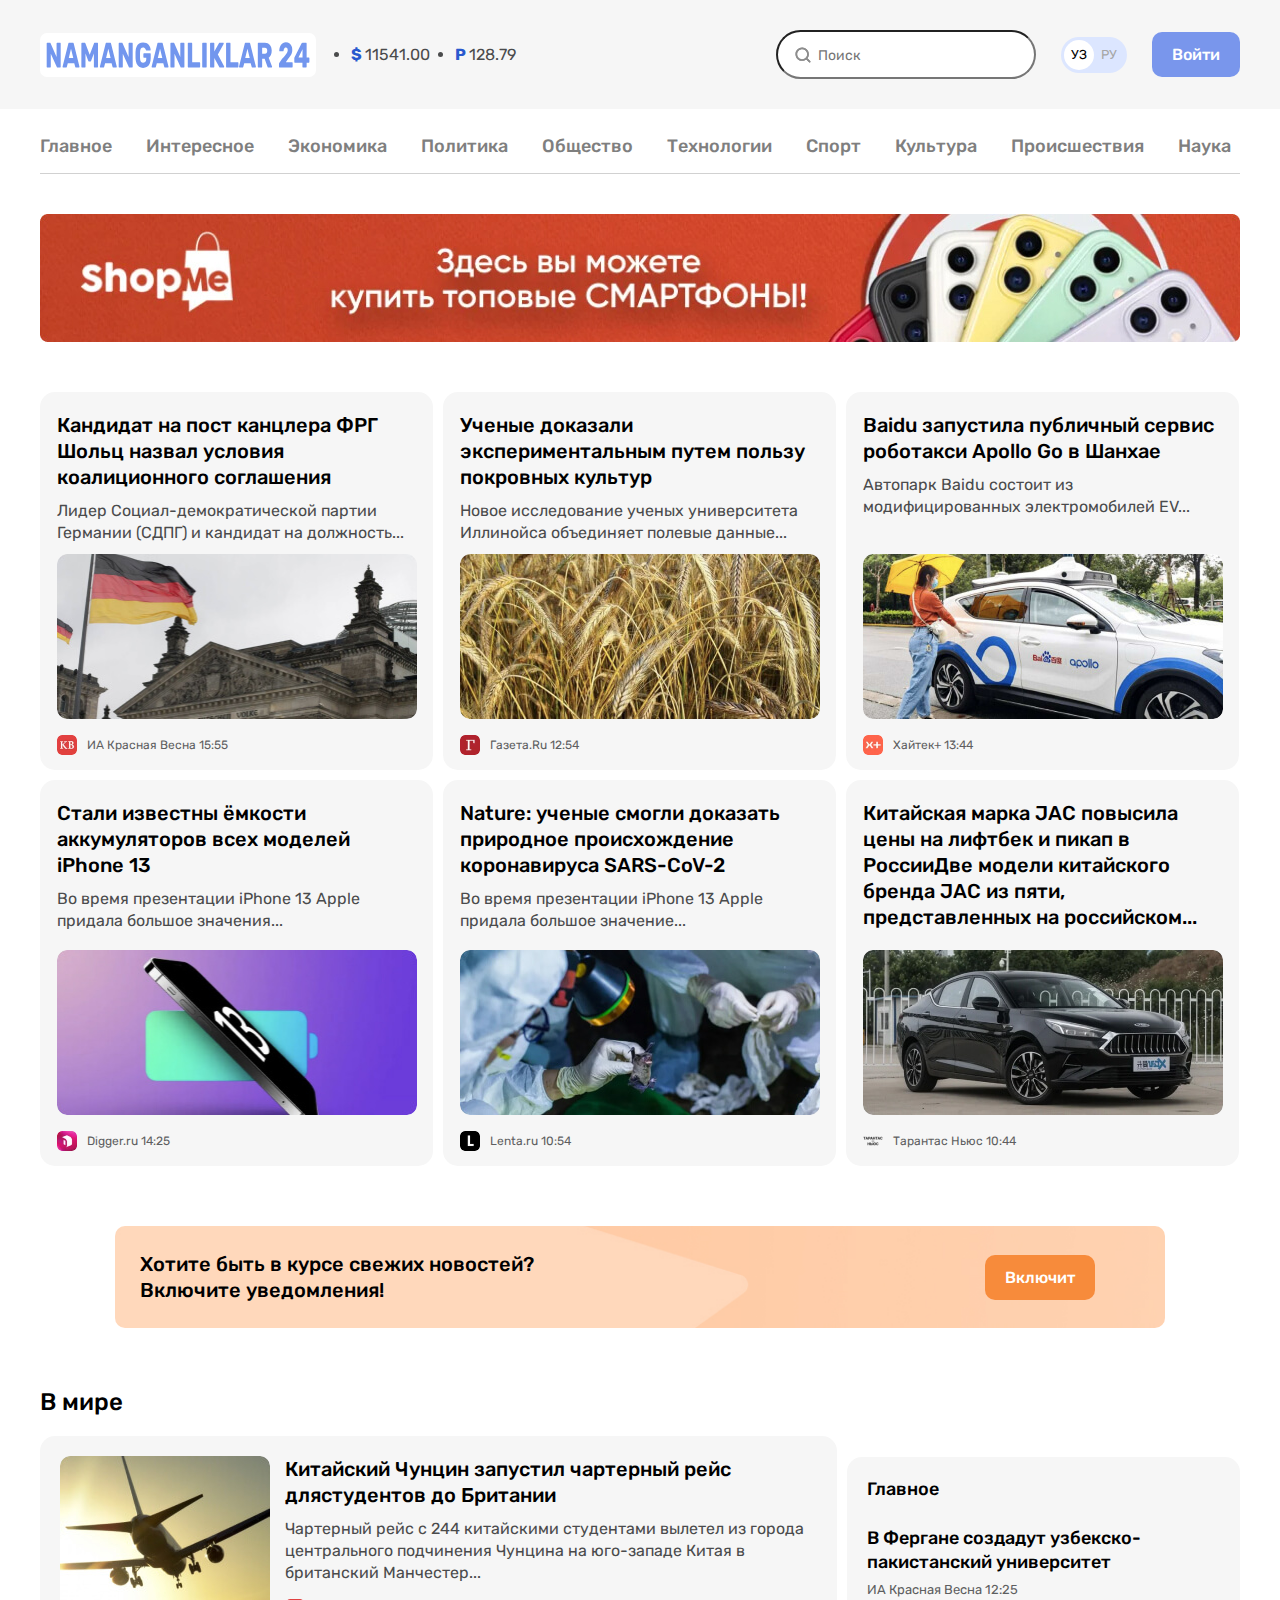
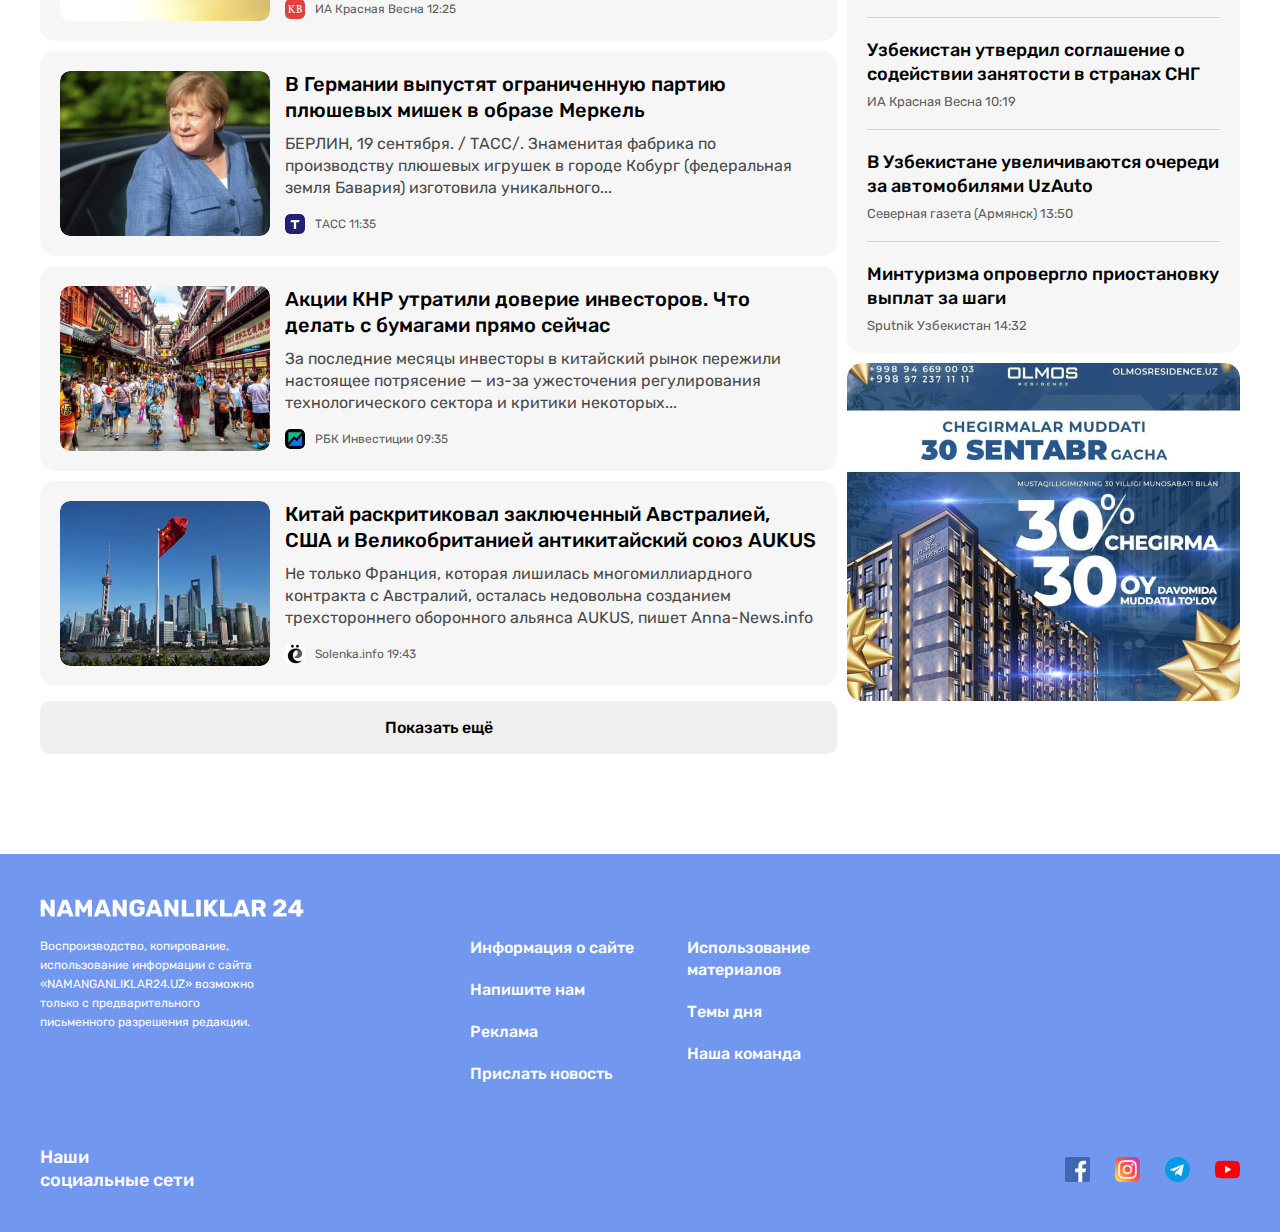
<file: index.html>
<!DOCTYPE html>
<html lang="en">
<head>
    <meta charset="UTF-8">
    <meta name="viewport" content="width=device-width, initial-scale=1.0">
          <!-- google fonts -->
          <link rel="preconnect" href="https://fonts.googleapis.com">
          <link rel="preconnect" href="https://fonts.gstatic.com" crossorigin>
          <link href="https://fonts.googleapis.com/css2?family=Rubik:wght@400;500;700&display=swap" rel="stylesheet">
          <!-- google fonts -->
    <!-- css links -->
          <link rel="stylesheet" href="css/normalize.css">
         <link rel="stylesheet" href="css/stylesh.css"> 
         <!-- <link rel="stylesheet" href="css/stytlesh-min.css"> -->
     <!-- \\links -->
    <title>Namanganliklar-24</title>
</head>
<body>
       <!-- site header  -->
       <header class="site-header">
        <!-- site header top -->
        <div class="site-header-top">
            <div class="site-header-top-container container">
                <!-- N24 LOGO -->
                <a href="index.html" class="site-header-logo">
                    <img class="site-header-img" src="img/logo.svg" alt="logo-img" width="264" height="28">
                </a>
                <!-- currency-rates -->
                <ul class="currency-rates">
                    <li class="currency-rates-item">
                        <b class="currency-rates-type">
                            $
                        </b>
                        <span class="currency-rates-value">
                            11541.00
                        </span>
                    </li>
                    <li class="currency-rates-item">
                        <b class="currency-rates-type">
                           P
                        </b>
                        <span class="currency-rates-value">
                            128.79
                        </span>
                    </li>
                </ul>
                <!--GLOBAL SEARCH FORM -->
                  <form class="global-search-form" action="https://echo.htlmacademic.ru" method="get">
                     <input class="global-search-form-input" aria-label="Поиск" type="search" name="seach" id="seach" placeholder="Поиск" required>
                  </form>

                <!-- LANG-TOGGLE -->
                <div class="lang-toggle">
                    <a href="index.html" class="lang-toggle-link lang-toggle-link-active ">УЗ</a>
                    <a href="index.html.ru" class="lang-toggle-link">РУ</a>
                </div>
                <!-- SITE-HEADER AUTH -->
                <a href="#" class="button button-primary">Войти</a>
            </div>
        </div>

               <div class="container">
                     <!-- SITENAV -->
                     <nav class="sitenav">
                        <ul class="sitenav-list">
                            <li class="sitenav-item"><a href="index.html" class="sitenav-link"> Главное</a></li>
                            <li class="sitenav-item"><a href="news-list.html" class="sitenav-link">Интересное</a></li>
                            <li class="sitenav-item"><a href="news-list.html" class="sitenav-link"> Экономика</a></li>
                            <li class="sitenav-item"><a href="news-list.html" class="sitenav-link">Политика</a></li>
                            <li class="sitenav-item"><a href="news-list.html" class="sitenav-link">Общество</a></li>
                            <li class="sitenav-item"><a href="news-list.html" class="sitenav-link">Технологии</a></li>
                            <li class="sitenav-item"><a href="news-list.html" class="sitenav-link">Спорт</a></li>
                            <li class="sitenav-item"><a href="news-list.html" class="sitenav-link">Культура</a></li>
                            <li class="sitenav-item"><a href="news-list.html" class="sitenav-link">Происшествия</a></li>
                            <li class="sitenav-item"><a href="news-list.html" class="sitenav-link">Наука</a></li>
                        </ul>
                     </nav>

                     <!-- site heade banner -->
                     <aside class="site-header-banner">
                        <a href="https://olcha.uz" class="site-header-banner-link" target="_blank">
                            <img class="site-header-banner-img" src="img/shop-banner.jpg" alt="shop me banner" width="1200" height="128" srcset="img/shop-banner.jpg 1x,img/shop-banner@2x.jpg 2x">
                        </a>
                     </aside>


               </div>
       </header>

       <!-- main content section -->
       <main class="main-content">
           <div class="container">
             <!-- namanganliklar n24 -->

            <!-- top news -->
            <section class="top-news">
                <!-- <h2>top yangiliklar</h2> -->
                <div class="news-grid">
                    <!-- NEWS GRID ITEM -->
                    <article class="news-grid-item article-card">
                        <h3 class="article-crad-title">
                            <a href="#" class="article-crad-link">Кандидат на пост канцлера ФРГ Шольц назвал условия коалиционного соглашения</a>
                        </h3>
                        <p class="article-crad-text">
                            Лидер Социал-демократической партии Германии (СДПГ) и кандидат на должность...
                        </p>
                        <img src="img/news_1sec_image_1.jpg" alt="image" class="article-crad-img" width="360" height="165" srcset="img/news_1sec_image_1.jpg 1x,img/news_1sec_image_1@2x.jpg 2x">
                        <footer class="article-crad-footer">
                            <img class="article-crad-source-icon" src="img/image 4-1.jpg" alt="image" width="20" height="20" >
                            <div class="article-crad-source-time">
                                <span class="article-crad-source">
                                    ИА Красная Весна 
                                </span>
                                <time datetime="22023-07-07">15:55</time>
                            </div>
                        </footer>
                    </article>

                    <!-- NEWS GRID ITEM -->
                    <article class="news-grid-item article-card">
                        <h3 class="article-crad-title">
                            <a href="#" class="article-crad-link">Ученые доказали экспериментальным путем пользу покровных культур</a>
                        </h3>
                        <p class="article-crad-text">
                            Новое исследование ученых университета Иллинойса объединяет полевые данные... 
                        </p>
                        <img src="img/news_1sec_image_2.jpg" alt="rasm" class="article-crad-img" width="360" height="165" srcset="img/news_1sec_image_2.jpg 1x,img/news_1sec_image_2@2x.jpg 2x">
                        <footer class="article-crad-footer">
                            <img class="article-crad-source-icon" src="img/image 5-2.jpg" alt="rasm" width="20" height="20" >
                            <div class="article-crad-source-time">
                                <span class="article-crad-source">
                                    Газета.Ru 
                                </span>
                                <time datetime="22023-07-07">12:54</time>
                            </div>
                        </footer>
                    </article>
                    
                    <!-- NEWS GRID ITEM -->
                    <article class="news-grid-item article-card">
                        <h3 class="article-crad-title">
                            <a href="#" class="article-crad-link">Baidu запустила публичный сервис роботакси Apollo Go в Шанхае</a>
                        </h3>
                        <p class="article-crad-text">
                            Автопарк Baidu состоит из модифицированных электромобилей EV... 
                        </p>
                        <img src="img/news_1sec_image_3.jpg" alt="rasm" class="article-crad-img" width="360" height="165" srcset="img/news_1sec_image_3.jpg 1x,img/news_1sec_image_3@2x.jpg 2x">
                        <footer class="article-crad-footer">
                            <img class="article-crad-source-icon" src="img/image 5.jpg" alt="rasm" width="20" height="20" >
                            <div class="article-crad-source-time">
                                <span class="article-crad-source">
                                    Хайтек+ 
                                </span>
                                <time datetime="22023-07-07">13:44</time>
                            </div>
                        </footer>
                    </article>

                    <!-- NEWS GRID ITEM -->
                    <article class="news-grid-item article-card">
                        <h3 class="article-crad-title">
                            <a href="#" class="article-crad-link">Стали известны ёмкости аккумуляторов всех моделей iPhone 13</a>
                        </h3>
                        <p class="article-crad-text">
                            Во время презентации iPhone 13 Apple придала большое значения... 
                        </p>
                        <img src="img/news_1sec_image_4.jpg" alt="rasm" class="article-crad-img" width="360" height="165" srcset="img/news_1sec_image_4.jpg 1x,img/news_1sec_image_4@2x.jpg 2x">
                        <footer class="article-crad-footer">
                            <img class="article-crad-source-icon" src="img/image 4.jpg" alt="rasm" width="20" height="20" >
                            <div class="article-crad-source-time">
                                <span class="article-crad-source">
                                    Digger.ru  
                                </span>
                                <time datetime="22023-07-07">14:25</time>
                            </div>
                        </footer>
                    </article>
                         <!-- NEWS GRID ITEM -->
                    <article class="news-grid-item article-card">
                        <h3 class="article-crad-title">
                            <a href="#" class="article-crad-link">Nature: ученые смогли доказать природное происхождение коронавируса SARS-CoV-2</a>
                        </h3>
                        <p class="article-crad-text">
                            Во время презентации iPhone 13 Apple придала большое значение...
                        </p>
                        <img src="img/news_1sec_image_5.jpg" alt="rasm" class="article-crad-img" width="360" height="165" srcset="img/news_1sec_image_5.jpg 1x,img/news_1sec_image_5@2x.jpg 2x">
                        <footer class="article-crad-footer">
                            <img class="article-crad-source-icon" src="img/image 5-1.jpg" alt="rasm" width="20" height="20" >
                            <div class="article-crad-source-time">
                                <span class="article-crad-source">
                                    Lenta.ru
                                </span>
                                <time datetime="22023-07-07"> 10:54 </time>
                            </div>
                        </footer>
                    </article>

                    <!-- NEWS GRID ITEM -->
                    <article class="news-grid-item article-card">
                        <h3 class="article-crad-title">
                            <a href="#" class="article-crad-link">Китайская марка JAC повысила цены на лифтбек и пикап в РоссииДве 
                                модели китайского бренда JAC из пяти, представленных на российском...</a>
                        </h3>
                        <p class="article-crad-text">
                           
                        </p>
                        <img src="img/news_1sec_image_6.jpg" alt="rasm" class="article-crad-img" width="360" height="165" srcset="img/news_1sec_image_6.jpg 1x,img/news_1sec_image_6@2x.jpg 2x">
                        <footer class="article-crad-footer">
                            <img class="article-crad-source-icon" src="img/image 5.png" alt="rasm" width="20" height="20" >
                            <div class="article-crad-source-time">
                                <span class="article-crad-source">
                                    Тарантас Ньюс 
                                </span>
                                <time datetime="22023-07-07">10:44</time>
                            </div>
                        </footer>
                    </article>
                </div>
            </section>

            <!-- NOTIFICATION CTA -->
               
              <section class="notification-cta">
                <div class="notification-cta-text">
                    Хотите быть в курсе свежих новостей?  <br>Включите уведомления!
                </div>
                <button class="button button-orange" type="button">Включит</button>

              </section>

                <div class="layout-2-1">
                    <!-- GLOBAL NEWS -->
                <div class="layout-2-1-main">
                    <section class="global-news">
                        <h2 class="global-news-heading">В мире</h2>
                        <!-- NEWS  LIST -->
                        <div class="news-list">
                                                 <!-- 1-->
                            <div class="news-list-item articile-card-horizontal">
                                <img class="articile-card-horizontal-img" src="img/2sec_img_1.jpg" alt="rasm" width="210" height="165" srcset="img/2sec_img_1.jpg 1x,img/2sec_img_1@2.jpg 2x">
                                <div class="articile-card-horizontal-content">
                                    <h3 class="articile-card-horizontal-title">
                                        <a href="#" class="article-card-horizontal-link">Китайский Чунцин запустил чартерный рейс длястудентов до Британии</a>
                                    </h3>
                                         <p class="articile-card-horizontal-text">
                                            Чартерный рейс с 244 китайскими студентами вылетел из города центрального
                                            подчинения Чунцина на юго-западе Китая в британский Манчестер...
                                         </p>
                                         <footer class="article-crad-horizontal-footer">
                                            <img class="article-crad-horizontal-source-icon" src="img/image 4-1.jpg" alt="rasm" width="20" height="20" >
                                            <div class="article-crad-horizontal-source-time">
                                                <span class="article-crad-horizontal-source">
                                                    ИА Красная Весна
                                                </span>
                                                <time datetime="22023-07-07"> 12:25</time>
                                            </div>
                                        </footer>
                                </div>
                            </div>
                                                     <!-- 2-->
                            <div class="news-list-item articile-card-horizontal">
                                <img class="articile-card-horizontal-img" src="img/2sec_img_2.jpg" alt="rasm" width="210" height="165" srcset="img/2sec_img_2.jpg 1x,img/2sec_img_2@2.jpg 2x">
                                <div class="articile-card-horizontal-content">
                                    <h3 class="articile-card-horizontal-title">
                                        <a href="#" class="article-card-horizontal-link">В Германии выпустят ограниченную партию плюшевых мишек в образе Меркель</a>
                                    </h3>
                                         <p class="articile-card-horizontal-text">
                                            БЕРЛИН, 19 сентября. / ТАСС/. Знаменитая фабрика по производству плюшевых игрушек
                                             в городе Кобург (федеральная земля Бавария) изготовила уникального...
                                         </p>
                                         <footer class="article-crad-horizontal-footer">
                                            <img class="article-crad-horizontal-source-icon" src="img/image 9.jpg" alt="rasm" width="20" height="20" >
                                            <div class="article-crad-horizontal-source-time">
                                                <span class="article-crad-horizontal-source">
                                                    ТАСС 
                                                </span>
                                                <time datetime="22023-07-07"> 11:35</time>
                                            </div>
                                        </footer>
                                </div>
                            </div>
                               <!-- 3-->
                               <div class="news-list-item articile-card-horizontal">
                                <img class="articile-card-horizontal-img" src="img/2sec_img_3.jpg" alt="rasm" width="210" height="165" srcset="img/2sec_img_3.jpg 1x,img/2sec_img_3@2.jpg 2x">
                                <div class="articile-card-horizontal-content">
                                    <h3 class="articile-card-horizontal-title">
                                        <a href="#" class="article-card-horizontal-link">Акции КНР утратили доверие инвесторов. Что делать с бумагами прямо сейчас</a>
                                    </h3>
                                         <p class="articile-card-horizontal-text">
                                            За последние месяцы инвесторы в китайский рынок пережили настоящее потрясение
                                             — из-за ужесточения регулирования технологического сектора и критики некоторых...
                                         </p>
                                         <footer class="article-crad-horizontal-footer">
                                            <img class="article-crad-horizontal-source-icon" src="img/image 10.jpg" alt="rasm" width="20" height="20" >
                                            <div class="article-crad-horizontal-source-time">
                                                <span class="article-crad-horizontal-source">
                                                    РБК Инвестиции 
                                                </span>
                                                <time datetime="22023-07-07"> 09:35</time>
                                            </div>
                                        </footer>
                                </div>
                            </div>
                              <!-- 4-->
                              <div class="news-list-item articile-card-horizontal">
                                <img class="articile-card-horizontal-img" src="img/2sec_img_4.jpg" alt="rasm" width="210" height="165" srcset="img/2sec_img_4.jpg 1x,img/2sec_img_4@2.jpg 2x">
                                <div class="articile-card-horizontal-content">
                                    <h3 class="articile-card-horizontal-title">
                                        <a href="#" class="article-card-horizontal-link">Китай раскритиковал заключенный Австралией, США и Великобританией антикитайский союз AUKUS</a>
                                    </h3>
                                         <p class="articile-card-horizontal-text">
                                            Не только Франция, которая лишилась многомиллиардного контракта с Австралий,
                                             осталась недовольна созданием трехстороннего оборонного альянса AUKUS, пишет Anna-News.info
                                         </p>
                                         <footer class="article-crad-horizontal-footer">
                                            <img class="article-crad-horizontal-source-icon" src="img/image 8.jpg" alt="rasm" width="20" height="20" >
                                            <div class="article-crad-horizontal-source-time">
                                                <span class="article-crad-horizontal-source">
                                                    Solenka.info 
                                                </span>
                                                <time datetime="22023-07-07"> 19:43</time>
                                            </div>
                                        </footer>
                                </div>
                            </div>
    
                                   
                        </div>
                        <button class="news-list-more-button button button-block" type="button">Показать ещё </button>
                    </section>
                </div>
                <!-- SITEBAR SECTION -->
                <div class="layout-2-1-sitebar">
                    <section class="layout-2-1-sitebar-item sitebar-news-card">
                        <h2 class="sitebar-news-card-heading">Главное</h2>
                        <ul class="sitebar-news-card-list">
                         <!-- 1 -->
                          <li class="sitebar-news-card-item">
                             <h3 class="sitebar-news-card-title">
                                 <a  class="sitebar-news-card-link" href="#">В Фергане создадут узбекско-пакистанский университет</a>
                             </h3>
                             <div class="sitebar-news-card-source-time">
                                 <span class="sitebar-news-card-source">
                                     ИА Красная Весна
                                 </span>
                                 <time datetime="22023-07-07"> 12:25</time>
                             </div>
                          </li>
                          <!-- 2 -->
                          <li class="sitebar-news-card-item">
                             <h3 class="sitebar-news-card-title">
                                 <a  class="sitebar-news-card-link" href="#">Узбекистан утвердил соглашение о содействии занятости в странах СНГ</a>
                             </h3>
                             <div class="sitebar-news-card-source-time">
                                 <span class="sitebar-news-card-source">
                                     ИА Красная Весна
                                 </span>
                                 <time datetime="22023-07-07"> 10:19</time>
                             </div>
                          </li>
                          <!-- 3 -->
                          <li class="sitebar-news-card-item">
                             <h3 class="sitebar-news-card-title">
                                 <a  class="sitebar-news-card-link" href="#">В Узбекистане увеличиваются очереди за автомобилями UzAuto</a>
                             </h3>
                             <div class="sitebar-news-card-source-time">
                                 <span class="sitebar-news-card-source">
                                     Северная газета (Армянск) 
                                 </span>
                                 <time datetime="22023-07-07">13:50</time>
                             </div>
                          </li>
                          <!-- 4 -->
                          <li class="sitebar-news-card-item">
                             <h3 class="sitebar-news-card-title">
                                 <a  class="sitebar-news-card-link" href="#">Минтуризма опровергло приостановку выплат за шаги</a>
                             </h3>
                             <div class="sitebar-news-card-source-time">
                                 <span class="sitebar-news-card-source">
                                     Sputnik Узбекистан 
                                 </span>
                                 <time datetime="22023-07-07">14:32</time>
                             </div>
                          </li>
                        </ul>
                 </section>
                 <aside class="layout-2-1-sitebar-item sitebar-ad">
                    <a  class="siteber-ad-link" href="#">
                        <img class="sitebar-ad-img" src="img/banner_3.jpg" alt="gold home" width="393" height="553" srcset="img/banner_3.jpg 1x,img/banner_3@2.jpg 2x">
                    </a>
                   </aside>
                </div>
                </div>
           </div>
       </main>

            <!-- FOOTER  SETION -->
                <footer class="site-footer">
                    <div class="container">
                        <div class="site-footer-logo-wrapper">
                            <a href="index.html" class="site-footer-logo">
                                <img src="img/footer-logo.svg" alt="footer logo" width="264" height="28">
                            </a>
                        </div>

                        <div class="site-footer-about-links">
                            <div class="site-footer-about">Воспроизводство, копирование, использование информации с сайта 
                                «NAMANGANLIKLAR24.UZ» возможно только с предварительного письменного разрешения редакции.
                            </div>
                                        <!-- 1 -->
                            <div class="site-footer-links-wrapper">
                                <ul class="site-footer-links">
                                    <li class="site-footer-links-item"><a class="site-footer-link" href="#">Информация о сайте</a></li>
                                    <li class="site-footer-links-item"><a class="site-footer-link" href="#">Напишите нам</a></li>
                                    <li class="site-footer-links-item"><a class="site-footer-link" href="#">Реклама</a></li>
                                    <li class="site-footer-links-item"><a class="site-footer-link" href="#">Прислать новость</a></li>
                                </ul>
                                        <!-- 2 -->
                                <ul class="site-footer-links">
                                    <li class="site-footer-links-item"><a class="site-footer-link" href="#">Использование материалов</a></li>
                                    <li class="site-footer-links-item"><a class="site-footer-link" href="#">Темы дня </a></li>
                                    <li class="site-footer-links-item"><a class="site-footer-link" href="#">Наша команда</a></li>
                                </ul>
                            </div>
                        </div>
                        <hr class="site-footer-divider">
                          <div class="site-footer-socials">
                            <h2 class="site-footer-socilas-heading">Наши социальные сети</h2>
                            
                            <ul class="site-footer-socilas-list">
                                <li class="site-footer-socilas-item">
                                    <a href="#" class="site-footer-socilas-link" target="_blank">
                                        <img src="img/facebook.svg" alt="facebook" class="site-footer-socilas-icon" width="25" height="25">
                                    </a>
                                </li>
                                <li class="site-footer-socilas-item">
                                    <a href="#" class="site-footer-socilas-link"  target="_blank">
                                        <img src="img/instagram.svg" alt="instagram" class="site-footer-socilas-icon" width="25" height="25">
                                    </a>
                                </li>
                                <li class="site-footer-socilas-item">
                                    <a href="#" class="site-footer-socilas-link"  target="_blank">
                                        <img src="img/telegram.svg" alt="telegram" class="site-footer-socilas-icon" width="25" height="25">
                                    </a>
                                </li>
                                <li class="site-footer-socilas-item">
                                    <a href="#" class="site-footer-socilas-link"  target="_blank">
                                        <img src="img/youtube.svg" alt="youtube" class="site-footer-socilas-icon" width="25" height="25">
                                    </a>
                                </li>
                            </ul>

                          </div>
                    </div>
                </footer>
</body>
</html>
</file>
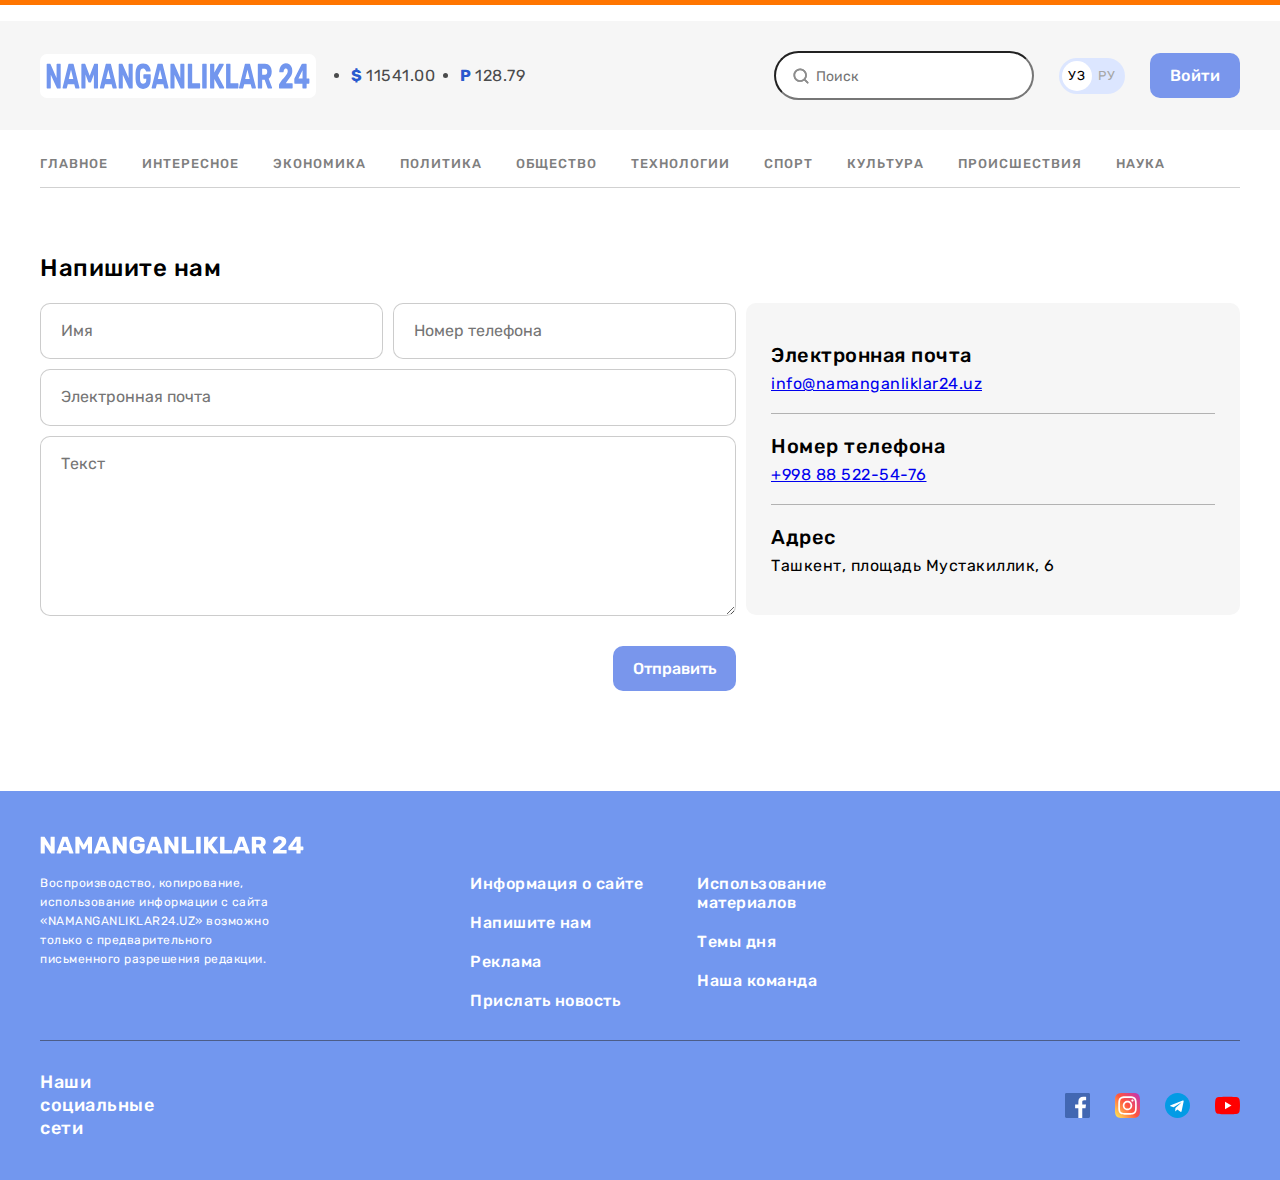
<file: Kontakt.html>
<!DOCTYPE html>
<html lang="en">
<head>
    <meta charset="UTF-8">
    <meta name="viewport" content="width=device-width, initial-scale=1.0">
          <!-- google fonts -->
          <link rel="preconnect" href="https://fonts.googleapis.com">
          <link rel="preconnect" href="https://fonts.gstatic.com" crossorigin>
          <link href="https://fonts.googleapis.com/css2?family=Rubik:wght@400;500;700&display=swap" rel="stylesheet">
          <!-- google fonts -->
    <!-- css links -->
         <!--  <link rel="stylesheet" href="css/normalize.css">
         <link rel="stylesheet" href="css/stylesh.css"> -->
         <link rel="stylesheet" href="css/stytlesh-min.css">
     <!-- \\links -->
    <title>Kontakt N24</title>
</head>
<body>
       <!-- site header  -->
       <header class="site-header">
        <!-- site header top -->
        <div class="site-header-top">
            <div class="site-header-top-container container">
                <!-- N24 LOGO -->
                <a href="index.html" class="site-header-logo">
                    <img class="site-header-img" src="img/logo.svg" alt="logo-img" width="264" height="28">
                </a>
                <!-- currency-rates -->
                <ul class="currency-rates">
                    <li class="currency-rates-item">
                        <b class="currency-rates-type">
                            $
                        </b>
                        <span class="currency-rates-value">
                            11541.00
                        </span>
                    </li>
                    <li class="currency-rates-item">
                        <b class="currency-rates-type">
                           P
                        </b>
                        <span class="currency-rates-value">
                            128.79
                        </span>
                    </li>
                </ul>
                <!--GLOBAL SEARCH FORM -->
                  <form class="global-search-form" action="https://echo.htlmacademic.ru" method="get">
                     <input class="global-search-form-input" aria-label="Поиск" type="search" name="seach" id="seach" placeholder="Поиск" required>
                  </form>

                <!-- LANG-TOGGLE -->
                <div class="lang-toggle">
                    <a href="index.html" class="lang-toggle-link lang-toggle-link-active ">УЗ</a>
                    <a href="index.html.ru" class="lang-toggle-link">РУ</a>
                </div>
                <!-- SITE-HEADER AUTH -->
                <a href="#" class="button button-primary">Войти</a>
            </div>
        </div>

               <div class="container">
                     <!-- SITENAV -->
                     <nav class="sitenav">
                        <ul class="sitenav-list">
                            <li class="sitenav-item"><a href="index.html" class="sitenav-link"> Главное</a></li>
                            <li class="sitenav-item"><a href="news-list.html" class="sitenav-link">Интересное</a></li>
                            <li class="sitenav-item"><a href="news-list.html" class="sitenav-link"> Экономика</a></li>
                            <li class="sitenav-item"><a href="news-list.html" class="sitenav-link">Политика</a></li>
                            <li class="sitenav-item"><a href="news-list.html" class="sitenav-link">Общество</a></li>
                            <li class="sitenav-item"><a href="news-list.html" class="sitenav-link">Технологии</a></li>
                            <li class="sitenav-item"><a href="news-list.html" class="sitenav-link">Спорт</a></li>
                            <li class="sitenav-item"><a href="news-list.html" class="sitenav-link">Культура</a></li>
                            <li class="sitenav-item"><a href="news-list.html" class="sitenav-link">Происшествия</a></li>
                            <li class="sitenav-item"><a href="news-list.html" class="sitenav-link">Наука</a></li>
                        </ul>
                     </nav>

               </div>
       </header>

       <!-- main content section -->
       <main class="main-content">
                 <div class="container">
                    <div class="contakt page">
                        <h1 class="contakt-page-heading">Напишите нам</h1>

                        <div class="contakt-page-content">
                            <form class="contakt-page-form form" action="https://echo.htlmacademy.ru" method="post">
                                <div class="form-fields">
                                     <div class="form-grups-wrapper">
                                        <div class="form-grup">
                                            <input class="form-field" type="text" name="name" placeholder="Имя" required aria-label="Имя">
                                        </div>
                                        <div class="form-grup">
                                            <input class="form-field" type="tel" name="phone-nuber" placeholder="Номер телефона" required aria-label="Номер телефона">
                                        </div>
                                     </div>
                                    <div class="form-grup">
                                        <input class="form-field" type="email" name="email" placeholder="Электронная почта" required aria-label="Электронная почта">
                                    </div>
                                    <div class="form-grup">
                                        <textarea class="form-field form-field-textarea" name="massage" placeholder="Текст" aria-label="Текст" required></textarea>
                                    </div>
                                </div>
                                <button class="contakt-page-form-submit button button-primary" type="submit">Отправить</button>
                            </form>
                            <div class="contakt-page-info">
                                 <dl class="contakt-page-difinition-card difinition-card">
                                    <!-- 1 -->
                                    <div class="difinition-card-item">
                                        <dt class="difinition-card-title">Электронная почта</dt>
                                        <dd class="difinition-card-value"><a href="mailto:info@namanganliklar24.uz?subject=N24.uz%20sayitidan%20xabar">info@namanganliklar24.uz</a></dd>
                                    </div>
                                    <!-- 2 -->
                                    <div class="difinition-card-item">
                                        <dt class="difinition-card-title">Номер телефона</dt>
                                        <dd class="difinition-card-value"><a href="tel:+99888522-54-76">+998 88 522-54-76</a></dd>
                                    </div>
                                    <!-- 3 -->
                                    <div class="difinition-card-item">
                                        <dt class="difinition-card-title">Адрес</dt>
                                        <dd class="difinition-card-value">Ташкент, площадь Мустакиллик, 6 </dd>
                                    </div>
                                 </dl>
                            </div>
                        </div>
                    </div>
                 </div>
           </div>
       </main>

            <!-- FOOTER  SETION -->
                <footer class="site-footer">
                    <div class="container">
                        <div class="site-footer-logo-wrapper">
                            <a href="index.html" class="site-footer-logo">
                                <img src="img/footer-logo.svg" alt="footer logo" width="264" height="28">
                            </a>
                        </div>

                        <div class="site-footer-about-links">
                            <div class="site-footer-about">Воспроизводство, копирование, использование информации с сайта 
                                «NAMANGANLIKLAR24.UZ» возможно только с предварительного письменного разрешения редакции.
                            </div>
                                        <!-- 1 -->
                            <div class="site-footer-links-wrapper">
                                <ul class="site-footer-links">
                                    <li class="site-footer-links-item"><a class="site-footer-link" href="#">Информация о сайте</a></li>
                                    <li class="site-footer-links-item"><a class="site-footer-link" href="#">Напишите нам</a></li>
                                    <li class="site-footer-links-item"><a class="site-footer-link" href="#">Реклама</a></li>
                                    <li class="site-footer-links-item"><a class="site-footer-link" href="#">Прислать новость</a></li>
                                </ul>
                                        <!-- 2 -->
                                <ul class="site-footer-links">
                                    <li class="site-footer-links-item"><a class="site-footer-link" href="#">Использование материалов</a></li>
                                    <li class="site-footer-links-item"><a class="site-footer-link" href="#">Темы дня </a></li>
                                    <li class="site-footer-links-item"><a class="site-footer-link" href="#">Наша команда</a></li>
                                </ul>
                            </div>
                        </div>
                        <hr class="site-footer-divider">
                          <div class="site-footer-socials">
                            <h2 class="site-footer-socilas-heading">Наши социальные сети</h2>
                            
                            <ul class="site-footer-socilas-list">
                                <li class="site-footer-socilas-item">
                                    <a href="#" class="site-footer-socilas-link" target="_blank">
                                        <img src="img/facebook.svg" alt="facebook" class="site-footer-socilas-icon" width="25" height="25">
                                    </a>
                                </li>
                                <li class="site-footer-socilas-item">
                                    <a href="#" class="site-footer-socilas-link"  target="_blank">
                                        <img src="img/instagram.svg" alt="instagram" class="site-footer-socilas-icon" width="25" height="25">
                                    </a>
                                </li>
                                <li class="site-footer-socilas-item">
                                    <a href="#" class="site-footer-socilas-link"  target="_blank">
                                        <img src="img/telegram.svg" alt="telegram" class="site-footer-socilas-icon" width="25" height="25">
                                    </a>
                                </li>
                                <li class="site-footer-socilas-item">
                                    <a href="#" class="site-footer-socilas-link"  target="_blank">
                                        <img src="img/youtube.svg" alt="youtube" class="site-footer-socilas-icon" width="25" height="25">
                                    </a>
                                </li>
                            </ul>

                          </div>
                    </div>
                </footer>
</body>
</html>
</file>
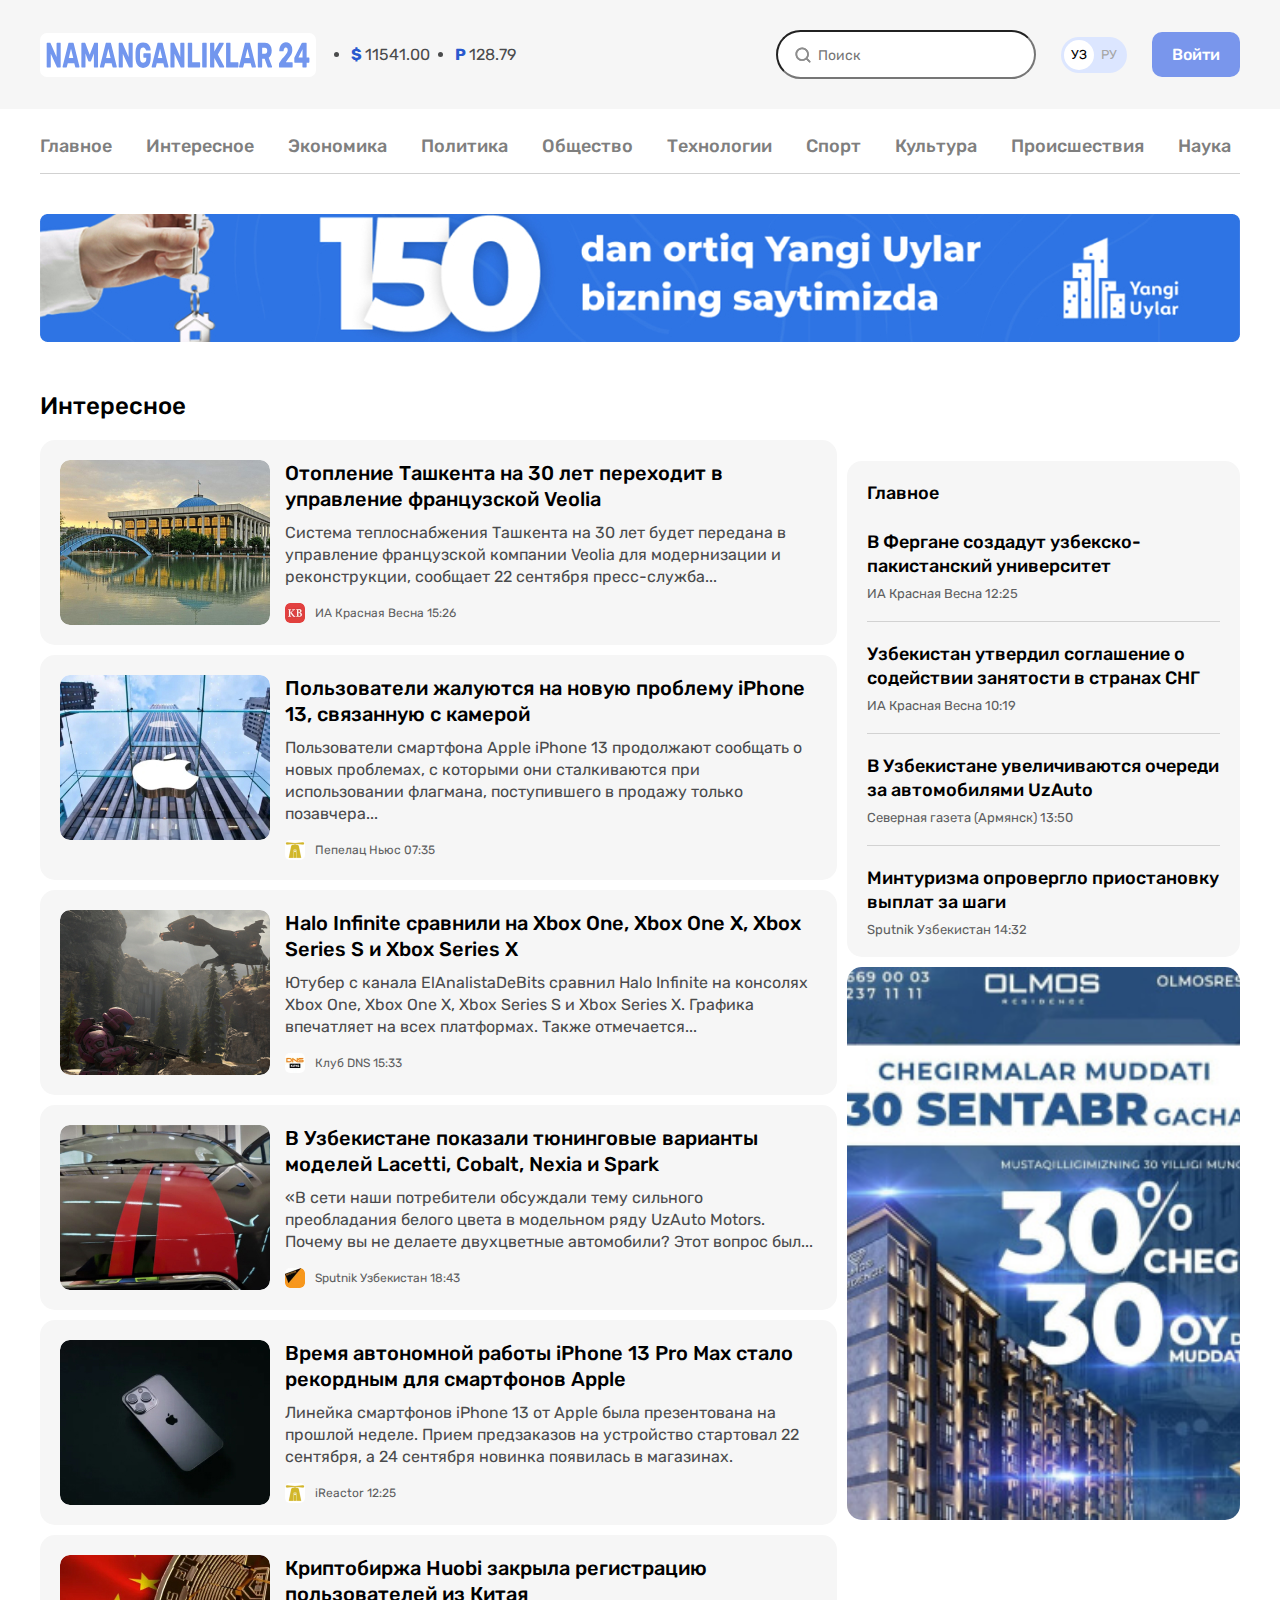
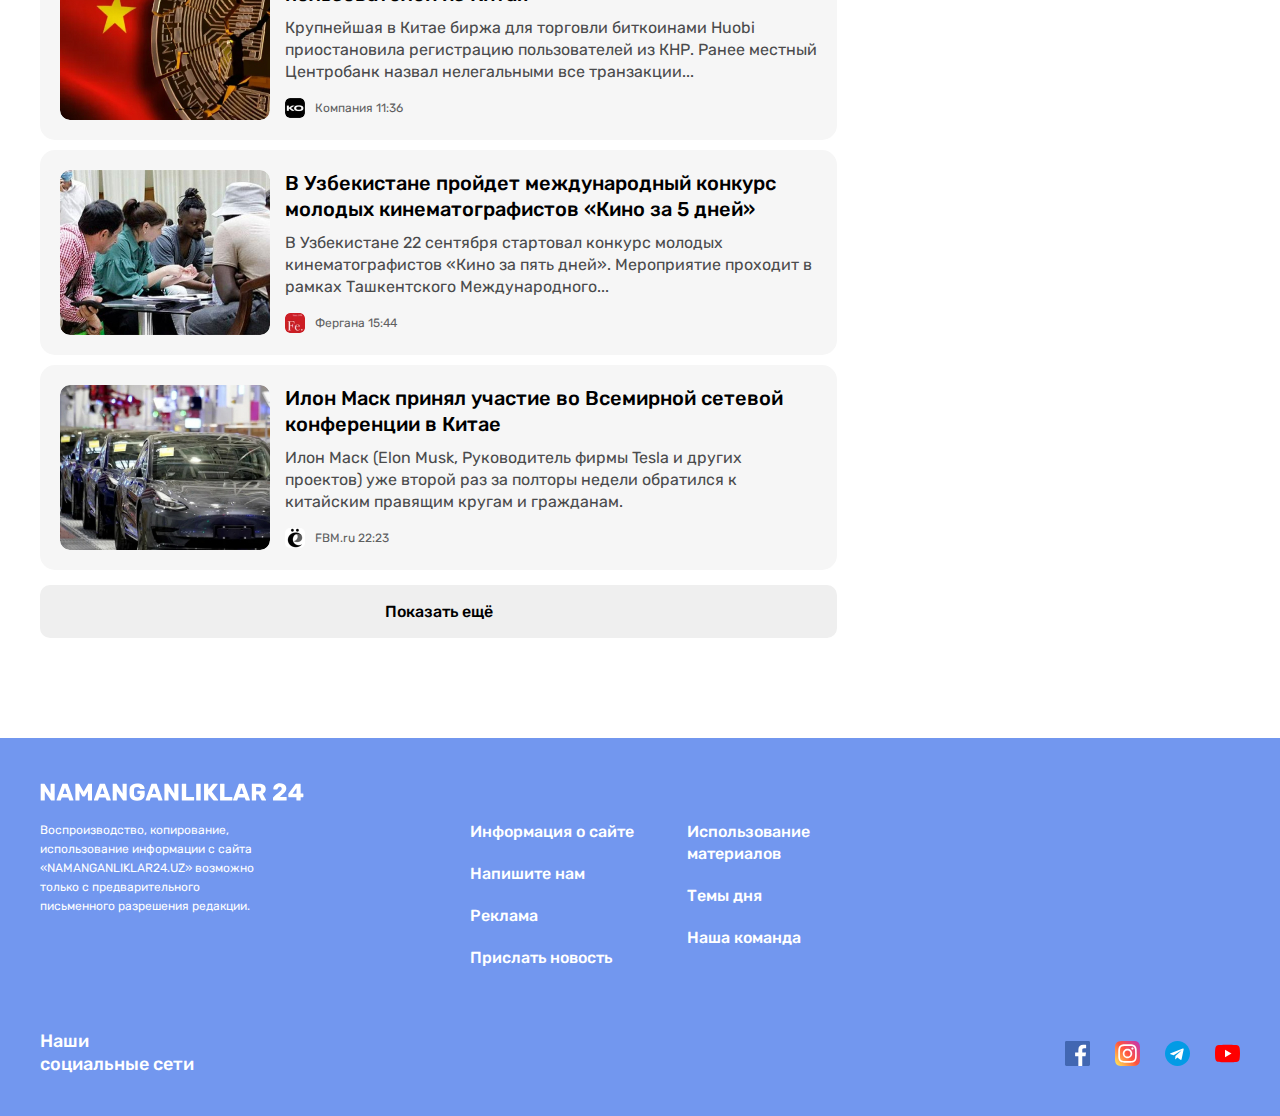
<file: news-list.html>
<!DOCTYPE html>
<html lang="en">
<head>
    <meta charset="UTF-8">
    <meta name="viewport" content="width=device-width, initial-scale=1.0">
          <!-- google fonts -->
          <link rel="preconnect" href="https://fonts.googleapis.com">
          <link rel="preconnect" href="https://fonts.gstatic.com" crossorigin>
          <link href="https://fonts.googleapis.com/css2?family=Rubik:wght@400;500;700&display=swap" rel="stylesheet">
          <!-- google fonts -->
    <!-- css links -->
         <link rel="stylesheet" href="css/normalize.css">
         <link rel="stylesheet" href="css/stylesh.css">
     <!-- \\links -->
    <title>Katigoriya N24</title>
</head>
<body>
       <!-- site header  -->
       <header class="site-header">
        <!-- site header top -->
        <div class="site-header-top">
            <div class="site-header-top-container container">
                <!-- N24 LOGO -->
                <a href="index.html" class="site-header-logo">
                    <img class="site-header-img" src="img/logo.svg" alt="logo-img" width="264" height="28">
                </a>
                <!-- currency-rates -->
                <ul class="currency-rates">
                    <li class="currency-rates-item">
                        <b class="currency-rates-type">
                            $
                        </b>
                        <span class="currency-rates-value">
                            11541.00
                        </span>
                    </li>
                    <li class="currency-rates-item">
                        <b class="currency-rates-type">
                           P
                        </b>
                        <span class="currency-rates-value">
                            128.79
                        </span>
                    </li>
                </ul>
                <!--GLOBAL SEARCH FORM -->
                  <form class="global-search-form" action="https://echo.htlmacademic.ru" method="get">
                     <input class="global-search-form-input" aria-label="Поиск" type="search" name="seach" id="seach" placeholder="Поиск" required>
                  </form>

                <!-- LANG-TOGGLE -->
                <div class="lang-toggle">
                    <a href="index.html" class="lang-toggle-link lang-toggle-link-active ">УЗ</a>
                    <a href="index.html.ru" class="lang-toggle-link">РУ</a>
                </div>
                <!-- SITE-HEADER AUTH -->
                <a href="#" class="button button-primary">Войти</a>
            </div>
        </div>

               <div class="container">
                     <!-- SITENAV -->
                     <nav class="sitenav">
                        <ul class="sitenav-list">
                            <li class="sitenav-item"><a href="index.html" class="sitenav-link"> Главное</a></li>
                            <li class="sitenav-item"><a href="news-list.html" class="sitenav-link">Интересное</a></li>
                            <li class="sitenav-item"><a href="news-list.html" class="sitenav-link"> Экономика</a></li>
                            <li class="sitenav-item"><a href="news-list.html" class="sitenav-link">Политика</a></li>
                            <li class="sitenav-item"><a href="news-list.html" class="sitenav-link">Общество</a></li>
                            <li class="sitenav-item"><a href="news-list.html" class="sitenav-link">Технологии</a></li>
                            <li class="sitenav-item"><a href="news-list.html" class="sitenav-link">Спорт</a></li>
                            <li class="sitenav-item"><a href="news-list.html" class="sitenav-link">Культура</a></li>
                            <li class="sitenav-item"><a href="news-list.html" class="sitenav-link">Происшествия</a></li>
                            <li class="sitenav-item"><a href="news-list.html" class="sitenav-link">Наука</a></li>
                        </ul>
                     </nav>

                     <!-- site heade banner -->
                     <aside class="site-header-banner">
                        <a href="https://olcha.uz" class="site-header-banner-link" target="_blank">
                            <img class="site-header-banner-img" src="img/banner-list.jpg" alt="shop me banner" width="1200" height="128" srcset="img/banner-list.jpg 1x,img/banner-list.jpg@2x.jpg 2x">
                        </a>
                     </aside>


               </div>
       </header>

       <!-- main content section -->
       <main class="main-content">
           <div class="container">
            <div class="layout-2-1">
                <!-- GLOBAL NEWS -->
            <div class="layout-2-1-main">
                <section class="global-news">
                    <h2 class="global-news-heading">Интересное</h2>
                    <!-- NEWS  LIST -->
                    <div class="news-list">
                                             <!-- 1-->
                        <div class="news-list-item articile-card-horizontal">
                            <img class="articile-card-horizontal-img" src="img/Tashkent.jpg" alt="rasm" width="210" height="165" srcset="img/Tashkent.jpg 1x,img/Tashkent.jpg@2.jpg 2x">
                            <div class="articile-card-horizontal-content">
                                <h3 class="articile-card-horizontal-title">
                                    <a href="#" class="article-card-horizontal-link">Отопление Ташкента на 30 лет переходит в управление французской Veolia</a>
                                </h3>
                                     <p class="articile-card-horizontal-text">
                                        Система теплоснабжения Ташкента на 30 лет будет передана в управление французской компании Veolia для модернизации и реконструкции, сообщает 22 сентября пресс-служба...
                                     </p>
                                     <footer class="article-crad-horizontal-footer">
                                        <img class="article-crad-horizontal-source-icon" src="img/tashkent's-icon.jpg" alt="rasm" width="20" height="20" srcset="img/tashkent's-icon.jpg 1x,img/tashkent's-icon@2.jpg 2x" >
                                        <div class="article-crad-horizontal-source-time">
                                            <span class="article-crad-horizontal-source">
                                                ИА Красная Весна
                                            </span>
                                            <time datetime="22023-07-07">15:26</time>
                                        </div>
                                    </footer>
                            </div>
                        </div>
                                                 <!-- 2-->
                        <div class="news-list-item articile-card-horizontal">
                            <img class="articile-card-horizontal-img" src="img/iphone.jpg" alt="rasm" width="210" height="165" srcset="img/iphone.jpg 1x,img/iphone@2.jpg 2x">
                            <div class="articile-card-horizontal-content">
                                <h3 class="articile-card-horizontal-title">
                                    <a href="#" class="article-card-horizontal-link">Пользователи жалуются на новую проблему iPhone 13, связанную с камерой</a>
                                </h3>
                                     <p class="articile-card-horizontal-text">
                                        Пользователи смартфона Apple iPhone 13 продолжают сообщать о новых проблемах, с которыми они 
                                        сталкиваются при использовании флагмана, поступившего в продажу только позавчера...
                                     </p>
                                     <footer class="article-crad-horizontal-footer">
                                        <img class="article-crad-horizontal-source-icon" src="img/iphone-icon.jpg" alt="rasm" width="20" height="20" srcset="img/iphone-icon.jpg 1x,img/iphone-icon@2.jpg 2x" >
                                        <div class="article-crad-horizontal-source-time">
                                            <span class="article-crad-horizontal-source">
                                                Пепелац Ньюс
                                            </span>
                                            <time datetime="22023-07-07">07:35</time>
                                        </div>
                                    </footer>
                            </div>
                        </div>
                           <!-- 3-->
                           <div class="news-list-item articile-card-horizontal">
                            <img class="articile-card-horizontal-img" src="img/game-photo.jpg" alt="rasm" width="210" height="165" srcset="img/game-photo.jpg 1x,img/game-photo@2.jpg 2x">
                            <div class="articile-card-horizontal-content">
                                <h3 class="articile-card-horizontal-title">
                                    <a href="#" class="article-card-horizontal-link">Halo Infinite сравнили на Xbox One, Xbox One X, Xbox Series S и Xbox Series X</a>
                                </h3>
                                     <p class="articile-card-horizontal-text">
                                        Ютубер с канала ElAnalistaDeBits сравнил Halo Infinite на консолях Xbox One, Xbox One X,
                                         Xbox Series S и Xbox Series X. Графика впечатляет на всех платформах. Также отмечается...
                                     </p>
                                     <footer class="article-crad-horizontal-footer">
                                        <img class="article-crad-horizontal-source-icon" src="img/game-icon.jpg" alt="rasm" width="20" height="20" srcset="img/game-icon.jpg 1x,img/game-icon@2.jpg 2x">
                                        <div class="article-crad-horizontal-source-time">
                                            <span class="article-crad-horizontal-source">
                                                Клуб DNS 
                                            </span>
                                            <time datetime="22023-07-07">15:33</time>
                                        </div>
                                    </footer>
                            </div>
                        </div>
                          <!-- 4-->
                          <div class="news-list-item articile-card-horizontal">
                            <img class="articile-card-horizontal-img" src="img/car.jpg" alt="rasm" width="210" height="165" srcset="img/car.jpg 1x,img/car@2.jpg 2x">
                            <div class="articile-card-horizontal-content">
                                <h3 class="articile-card-horizontal-title">
                                    <a href="#" class="article-card-horizontal-link">В Узбекистане показали тюнинговые варианты моделей Lacetti, Cobalt, Nexia и Spark</a>
                                </h3>
                                     <p class="articile-card-horizontal-text">
                                        «В сети наши потребители обсуждали тему сильного преобладания белого цвета в модельном ряду UzAuto Motors.
                                         Почему вы не делаете двухцветные автомобили? Этот вопрос был...
                                     </p>
                                     <footer class="article-crad-horizontal-footer">
                                        <img class="article-crad-horizontal-source-icon" src="img/car-icon-1.jpg" alt="rasm" width="20" height="20" srcset="img/car-icon-1.jpg 1x,img/car-icon-1@2.jpg 2x" >
                                        <div class="article-crad-horizontal-source-time">
                                            <span class="article-crad-horizontal-source">
                                                Sputnik Узбекистан
                                            </span>
                                            <time datetime="22023-07-07"> 18:43</time>
                                        </div>
                                    </footer>
                            </div>
                        </div>
                                                 <!-- 5-->
                                                 <div class="news-list-item articile-card-horizontal">
                                                    <img class="articile-card-horizontal-img" src="img/iphone-13.jpg" alt="rasm" width="210" height="165" srcset="img/iphone-13.jpg 1x,img/iphone-13@2x.jpg 2x">
                                                    <div class="articile-card-horizontal-content">
                                                        <h3 class="articile-card-horizontal-title">
                                                            <a href="#" class="article-card-horizontal-link">Время автономной работы iPhone 13 Pro Max стало рекордным для смартфонов Apple</a>
                                                        </h3>
                                                             <p class="articile-card-horizontal-text">
                                                                Линейка смартфонов iPhone 13 от Apple была презентована на прошлой неделе. Прием предзаказов на устройство стартовал 22 сентября,
                                                                 а 24 сентября новинка появилась в магазинах.
                                                             </p>
                                                             <footer class="article-crad-horizontal-footer">
                                                                <img class="article-crad-horizontal-source-icon" src="img/iphone-icon.jpg" alt="rasm" width="20" height="20" srcset="img/iphone-icon.jpg 1x,img/iphone-icon@2.jpg 2x" >
                                                                <div class="article-crad-horizontal-source-time">
                                                                    <span class="article-crad-horizontal-source">
                                                                        iReactor
                                                                    </span>
                                                                    <time datetime="22023-07-07">  12:25</time>
                                                                </div>
                                                            </footer>
                                                    </div>
                                                </div>

                                                                         <!-- 6-->
                          <div class="news-list-item articile-card-horizontal">
                            <img class="articile-card-horizontal-img" src="img/flag.jpg" alt="rasm" width="210" height="165" srcset="img/flag.jpg 1x,img/flag@2.jpg 2x">
                            <div class="articile-card-horizontal-content">
                                <h3 class="articile-card-horizontal-title">
                                    <a href="#" class="article-card-horizontal-link">Криптобиржа Huobi закрыла регистрацию пользователей из Китая</a>
                                </h3>
                                     <p class="articile-card-horizontal-text">
                                        Крупнейшая в Китае биржа для торговли биткоинами Huobi приостановила регистрацию пользователей из КНР.
                                         Ранее местный Центробанк назвал нелегальными все транзакции...
                                     </p>
                                     <footer class="article-crad-horizontal-footer">
                                        <img class="article-crad-horizontal-source-icon" src="img/flag-icon.jpg" alt="rasm" width="20" height="20" srcset="img/flag-icon.jpg 1x,img/flag-icon@2.jpg 2x" >
                                        <div class="article-crad-horizontal-source-time">
                                            <span class="article-crad-horizontal-source">
                                                Компания 
                                            </span>
                                            <time datetime="22023-07-07"> 11:36</time>
                                        </div>
                                    </footer>
                            </div>
                        </div>

                                                 <!-- 7-->
                                                 <div class="news-list-item articile-card-horizontal">
                                                    <img class="articile-card-horizontal-img" src="img/people.jpg" alt="rasm" width="210" height="165" srcset="img/people.jpg 1x,img/people@2.jpg 2x">
                                                    <div class="articile-card-horizontal-content">
                                                        <h3 class="articile-card-horizontal-title">
                                                            <a href="#" class="article-card-horizontal-link">В Узбекистане пройдет международный конкурс молодых кинематографистов «Кино за 5 дней»</a>
                                                        </h3>
                                                             <p class="articile-card-horizontal-text">
                                                                В Узбекистане 22 сентября стартовал конкурс молодых кинематографистов «Кино за пять дней».
                                                                 Мероприятие проходит в рамках Ташкентского Международного...
                                                             </p>
                                                             <footer class="article-crad-horizontal-footer">
                                                                <img class="article-crad-horizontal-source-icon" src="img/people-icon.jpg" alt="rasm" width="20" height="20" srcset="img/people-icon.jpg 1x,img/people-icon@2.jpg 2x" >
                                                                <div class="article-crad-horizontal-source-time">
                                                                    <span class="article-crad-horizontal-source">
                                                                        Фергана 
                                                                    </span>
                                                                    <time datetime="22023-07-07"> 15:44</time>
                                                                </div>
                                                            </footer>
                                                    </div>
                                                </div>

                                                                         <!-- 8-->
                          <div class="news-list-item articile-card-horizontal">
                            <img class="articile-card-horizontal-img" src="img/ilon-mask-car.jpg" alt="rasm" width="210" height="165" srcset="img/ilon-mask-car.jpg 1x,img/ilon-mask-car@2.jpg 2x">
                            <div class="articile-card-horizontal-content">
                                <h3 class="articile-card-horizontal-title">
                                    <a href="#" class="article-card-horizontal-link">Илон Маск принял участие во Всемирной сетевой конференции в Китае</a>
                                </h3>
                                     <p class="articile-card-horizontal-text">
                                        Илон Маск (Elon Musk, Руководитель фирмы Tesla
                                         и других проектов) уже второй раз за полторы недели обратился к китайским правящим кругам и гражданам.
                                     </p>
                                     <footer class="article-crad-horizontal-footer">
                                        <img class="article-crad-horizontal-source-icon" src="img/image 8.jpg" alt="rasm" width="20" height="20" srcset="img/image 8.jpg 1x,img/image 8@2.jpg 2x" >
                                        <div class="article-crad-horizontal-source-time">
                                            <span class="article-crad-horizontal-source">
                                                FBM.ru 
                                            </span>
                                            <time datetime="22023-07-07">22:23</time>
                                        </div>
                                    </footer>
                            </div>
                        </div>

                               
                    </div>
                    <button class="news-list-more-button button button-block" type="button">Показать ещё </button>
                </section>
            </div>
            <!-- SITEBAR SECTION -->
            <div class="layout-2-1-sitebar">
                <section class="layout-2-1-sitebar-item sitebar-news-card">
                    <h2 class="sitebar-news-card-heading">Главное</h2>
                    <ul class="sitebar-news-card-list">
                     <!-- 1 -->
                      <li class="sitebar-news-card-item">
                         <h3 class="sitebar-news-card-title">
                             <a  class="sitebar-news-card-link" href="#">В Фергане создадут узбекско-пакистанский университет</a>
                         </h3>
                         <div class="sitebar-news-card-source-time">
                             <span class="sitebar-news-card-source">
                                 ИА Красная Весна
                             </span>
                             <time datetime="22023-07-07"> 12:25</time>
                         </div>
                      </li>
                      <!-- 2 -->
                      <li class="sitebar-news-card-item">
                         <h3 class="sitebar-news-card-title">
                             <a  class="sitebar-news-card-link" href="#">Узбекистан утвердил соглашение о содействии занятости в странах СНГ</a>
                         </h3>
                         <div class="sitebar-news-card-source-time">
                             <span class="sitebar-news-card-source">
                                 ИА Красная Весна
                             </span>
                             <time datetime="22023-07-07"> 10:19</time>
                         </div>
                      </li>
                      <!-- 3 -->
                      <li class="sitebar-news-card-item">
                         <h3 class="sitebar-news-card-title">
                             <a  class="sitebar-news-card-link" href="#">В Узбекистане увеличиваются очереди за автомобилями UzAuto</a>
                         </h3>
                         <div class="sitebar-news-card-source-time">
                             <span class="sitebar-news-card-source">
                                 Северная газета (Армянск) 
                             </span>
                             <time datetime="22023-07-07">13:50</time>
                         </div>
                      </li>
                      <!-- 4 -->
                      <li class="sitebar-news-card-item">
                         <h3 class="sitebar-news-card-title">
                             <a  class="sitebar-news-card-link" href="#">Минтуризма опровергло приостановку выплат за шаги</a>
                         </h3>
                         <div class="sitebar-news-card-source-time">
                             <span class="sitebar-news-card-source">
                                 Sputnik Узбекистан 
                             </span>
                             <time datetime="22023-07-07">14:32</time>
                         </div>
                      </li>
                       
                    </ul>
             </section>
             <aside class="layout-2-1-sitebar-item sitebar-ad">
                <a  class="siteber-ad-link" href="#">
                    <img class="sitebar-ad-img sitebar-ad-img-tall" src="img/banner_3.jpg" alt="gold home" width="393" height="338" srcset="img/banner_3.jpg 1x,img/banner_3@2.jpg 2x">
                </a>
               </aside>
            </div>
            </div>
           </div>
       </main>

            <!-- FOOTER  SETION -->
                <footer class="site-footer">
                    <div class="container">
                        <div class="site-footer-logo-wrapper">
                            <a href="index.html" class="site-footer-logo">
                                <img src="img/footer-logo.svg" alt="footer logo" width="264" height="28">
                            </a>
                        </div>

                        <div class="site-footer-about-links">
                            <div class="site-footer-about">Воспроизводство, копирование, использование информации с сайта 
                                «NAMANGANLIKLAR24.UZ» возможно только с предварительного письменного разрешения редакции.
                            </div>
                                        <!-- 1 -->
                            <div class="site-footer-links-wrapper">
                                <ul class="site-footer-links">
                                    <li class="site-footer-links-item"><a class="site-footer-link" href="#">Информация о сайте</a></li>
                                    <li class="site-footer-links-item"><a class="site-footer-link" href="#">Напишите нам</a></li>
                                    <li class="site-footer-links-item"><a class="site-footer-link" href="#">Реклама</a></li>
                                    <li class="site-footer-links-item"><a class="site-footer-link" href="#">Прислать новость</a></li>
                                </ul>
                                        <!-- 2 -->
                                <ul class="site-footer-links">
                                    <li class="site-footer-links-item"><a class="site-footer-link" href="#">Использование материалов</a></li>
                                    <li class="site-footer-links-item"><a class="site-footer-link" href="#">Темы дня </a></li>
                                    <li class="site-footer-links-item"><a class="site-footer-link" href="#">Наша команда</a></li>
                                </ul>
                            </div>
                        </div>
                        <hr class="site-footer-divider">
                          <div class="site-footer-socials">
                            <h2 class="site-footer-socilas-heading">Наши социальные сети</h2>
                            
                            <ul class="site-footer-socilas-list">
                                <li class="site-footer-socilas-item">
                                    <a href="#" class="site-footer-socilas-link" target="_blank">
                                        <img src="img/facebook.svg" alt="facebook" class="site-footer-socilas-icon" width="25" height="25">
                                    </a>
                                </li>
                                <li class="site-footer-socilas-item">
                                    <a href="#" class="site-footer-socilas-link"  target="_blank">
                                        <img src="img/instagram.svg" alt="instagram" class="site-footer-socilas-icon" width="25" height="25">
                                    </a>
                                </li>
                                <li class="site-footer-socilas-item">
                                    <a href="#" class="site-footer-socilas-link"  target="_blank">
                                        <img src="img/telegram.svg" alt="telegram" class="site-footer-socilas-icon" width="25" height="25">
                                    </a>
                                </li>
                                <li class="site-footer-socilas-item">
                                    <a href="#" class="site-footer-socilas-link"  target="_blank">
                                        <img src="img/youtube.svg" alt="youtube" class="site-footer-socilas-icon" width="25" height="25">
                                    </a>
                                </li>
                            </ul>

                          </div>
                    </div>
                </footer>
</body>
</html>
</file>
<file: css/stylesh.css>
:root{
    --assent-color:#7296ec;
}
html{
    height: 100%;
    scroll-behavior: smooth;
    box-sizing: border-box;
}
*,
*::before,
*::after{
    box-sizing:inherit;
}
body{
    display: flex;
    flex-direction: column;
    height: 100%;
    padding: 0;
    margin: 0;
    background-color: #fff;
    font-family:"Rubik", "Arial", sans-serif;
    color:#4a4b4c;
    font-style: 16px;
    line-height:22px;
}
/* OUTLINE */
*:focus{
    outline:2px dashed var(--assent-color);
    outline-offset:3px;
}
/* BOTTON SECTION */
.button-block{
    display: block;
    width: 100%;
}
.button{
    display: inline-block;
    text-decoration: none;
    align-items: center;
    line-height:normal;
    cursor: pointer;
    font-weight: 500;
    font-size: 16px;
    border-radius:10px;
    padding: 13px 20px;
    border: 0;
    
}
.button-primary{
    background-color:#7996ec;
    color:#fff;
}
.button-orange {
    color:#fff;
    background-color:#f78b3b;

}
.button:hover{
    opacity:0.8;
}
.button:active{
    opacity:0.6;
}
.container{
    width: 100%;
   max-width:1240px;
   padding-left: 20px;
   padding-right: 20px;
   margin-right: auto;
   margin-left: auto;
}


/* SITE HEADER SECTION */

.site-header {

}
.site-header-top {
    background-color:#f6f6f6;
    padding-bottom: 30px;
    padding-top: 30px;
    margin-bottom: 10px;
}
.site-header-top-container {
    display: flex;
    align-items: center;
}
.site-header-logo{
    background-color:#fff;
    display: flex;
    padding:8px 6px;
    border-radius:7px;
    margin-right: 35px;
}
.site-header-logo:hover{
    opacity:0.8;
}
.site-header-logo:active{
    opacity:0.6;
}
/* CURRENCY RAYTES SECTION */
.currency-rates {
    display: flex;
    align-items: center;
    padding: 0;
    margin: 0;
    list-style: 0;
    margin-right: auto;

}
.currency-rates-item:not(:last-child) {
    margin-right: 25px;
    
}
.currency-rates-type {
    color:#2959ce;
}
/* FORM SECTION */
.global-search-form{
    margin-right: 25px;
}
.global-search-form-input{
    font-size:14px;
    line-height:normal;
    bottom: 0;
    padding-top: 15px;
    padding-left: 40px;
    padding-right: 20px;
    padding-bottom: 13px;
    border-radius:60px;
    background-image:url("../img/search.svg");
    background-repeat:no-repeat;
    background-size:20px;
    background-position:15px center;

}


/* LANG-TOGGLE */
.lang-toggle {
    display: flex;
    padding: 3px;
    margin-right: 25px;
    border-radius:39px;
    background-color: #dce6ff;
}
.lang-toggle-link {
    font-size: 13px;
    width: 30px;
    height: 30px;
    color:#a6a6a6;
    line-height:30px;
    text-decoration: none;
    border-radius:50%;
    text-align: center;
}
.lang-toggle-link-active {
    background-color: #fff;
    color:#000;
}


/* SITE NAV SECTION */
.sitenav {
    border-bottom:1px solid #d1d1d1;
    padding-bottom: 12px;
    padding-top: 12px;
    font-size:18px;
    font-weight: 500;
    line-height:normal;

}
.sitenav-list {
    display: flex;
    flex-wrap: wrap;
    align-items: center;
    padding: 0;
    margin: 0;
    list-style:none;
}
.sitenav:not(:last-child){
    margin-bottom: 40px;
}
.sitenav-item:not(:last-child){
    margin-right: 34px;


}
.sitenav-link {
    display: block;
    color:#7f7f7f;
    text-decoration: none;
}
.sitenav-item{
    margin-top: 4px;
    margin-bottom: 4px;
}
.sitenav-link:hover{
    color:var(--assent-color);
}
.sitenav-link:active{
    opacity:0.6;
}

/* SITE HEADER BANNER */
.site-header-banner-link{
    display: flex;
}


/* main section */
.main-content{
    flex-grow: 1;
    padding-top: 50px;
    padding-bottom: 100px;

}

/* NEWS GRID */

.news-grid {
    display: flex;
    flex-wrap:wrap;
    margin-left: -10px;
    margin-bottom: -10px;
}
.news-grid-item {
    width: 393px;
    margin-left: 10px;
    margin-bottom: 10px;
    
}
.article-card {
    padding: 20px 17px 15px;
    background-color:#f6f6f6;
    border-radius:15px;
    display: flex;
    flex-direction: column;
}
.article-crad-title {
    font-weight: 500;
    line-height:26px;
    font-size:20px;
    margin-top: 0;
    margin-bottom: 10px;
}
.article-crad-link {
    color:#000;
    text-decoration:none;
    display: inline-block;
}
.article-crad-link:hover{
    color:var(--assent-color);
}
.article-crad-link:active{
    opacity:0.6;
}
.article-crad-text {
    margin-top: 0;
    margin-bottom: 10px;
}
.article-crad-img{
    width: 360px;
    height: 165px;
    margin-bottom: 16px;
    border-radius:10px;
    object-fit: cover;
    display: block;
    margin-top: auto;
}
.article-crad-footer {
    display: flex;
    align-items: center;
}
.article-crad-source-icon {
    width: 20px;
    height: 20px;
    border-radius: 5px;
    margin-right: 10px;

}
.article-crad-source-time {
    font-size:12px;
    line-height: normal;
    color:#5e5f61;
}


/* NOTIFICATION CTA */

.notification-cta {
    padding: 25px 70px 25px 25px;
    margin: 60px 75px;
    background-color:#FFD7BA;
    border-radius:10px;
    display: flex;
    align-items: center;
    justify-content: space-between;
    background-image:url(../img/global-natifa.jpg);
    background-repeat: no-repeat;
    background-size: cover;
    background-position:center center;
}
.notification-cta-text {
    font-size:20px;
    line-height:26px;
    font-weight:500;
    color:#000;
}

/* GLOBAL NEWS */

.global-news-heading {
    margin-top: 0;
    margin-bottom: 20px;
    font-size:24px;
    font-weight:500;
    line-height:normal;
    color:#000;
}
.news-list {
    display: flex;
    flex-direction: column;
    margin-bottom: 15px;
}
.news-list-item:not(:last-child){
    margin-bottom: 10px;
}
/* ARTICIL CARD HORIZANTAL */
.articile-card-horizontal {
    border-radius:15px;
    background-color:#f6f6f6;
    display: flex;
    align-items: flex-start;
    padding: 20px;
}
.articile-card-horizontal-img {
    width:210px;
    height: 165px;
    margin-right: 15px;
    border-radius:10px;
    object-fit: cover;
}
.articile-card-horizontal-content {
    flex-grow: 1;
}
.articile-card-horizontal-title {
    font-weight: 500;
    font-size:20px;
    line-height:26px;
    margin-top: 0;
    margin-bottom: 10px;
}
.article-card-horizontal-link {
    display: inline-block;
    color: #000;
    text-decoration: none;
}
.article-card-horizontal-link:hover{
    color:var(--assent-color);
}
.article-card-horizontal-link :active{
    opacity:0.6;
}
.articile-card-horizontal-text {
    margin-top: 0;
    margin-bottom: 15px;
    font-size:16px;
    line-height:22px;

}
.article-crad-horizontal-footer {
    display: flex;
    align-items: center;
}
.article-crad-horizontal-source-icon {
    border-radius:5px;
    object-fit: cover;
    width: 20px;
    height: 20px;
    margin-right: 10px;
}
.article-crad-horizontal-source-time {
    font-size:12px;
    line-height: normal;
    color:#5e5f61;
}
.news-list-more-button{
    padding: 17px;
}
/* LAYOUT*/
.layout-2-1{
    display: flex;
    align-items: flex-start;
}
.layout-2-1-main{
   width: 797px;
   margin-right: 10px;
}
.layout-2-1-sitebar{
    width: 393px;
    margin-top:69px;
}
.layout-2-1-sitebar-item:not(:last-child){
    margin-bottom: 10px;
}


/* SITEBAR SECTION */

.sitebar-news-card {
    padding: 20px;
    background-color:#f6f6f6;
    color: #000;
    border-radius:15px;
}
.sitebar-news-card-heading {
    margin-top: 0;
    margin-bottom: 25px;
    font-size:18px;
    line-height: 24px;
    font-weight:500;
}
.sitebar-news-card-list {
    margin: 0;
    padding: 0;
    list-style: none;
}
.sitebar-news-card-item {
    padding-top: 20px;
    padding-bottom: 20px;
}
.sitebar-news-card-item:first-child{
    padding-top: 0;
}
.sitebar-news-card-item:last-child{
    padding-bottom: 0;
}
.sitebar-news-card-item:not(:last-child){
    border-bottom:1px solid #d2d2d2;
}
.sitebar-news-card-title {
    margin-top: 0;
    margin-bottom: 8px;
    font-size:18px;
    line-height:24px;
    font-weight: 500;
}
.sitebar-news-card-link {
    color: #000;
    text-decoration:none;
    display: inline-block;
}
.sitebar-news-card-link:hover{
    color:var(--assent-color);
}
.sitebar-news-card-link:active{
    opacity:0.6;
}
.sitebar-news-card-source-time {
    color:#5e5f61;
    font-size:13px;
    line-height:normal;
}
.sitebar-news-card-source {
}
/* SAIDBAR AD */
.sitebar-ad-link{
     display:flex;
}
.sitebar-ad-img{
    width: 393px;
    height: 338px;
    object-fit: cover;
    border-radius:15px;
}
.sitebar-ad-img-tall{
    height:553px;
    
}

 /* SITE FOOTER */

 .site-footer {
    background-color:#7297ef;
    padding-top: 40px;
    padding-bottom: 40px;
    color:#fff;
}
.site-footer *:focus{
    outline: 2px dashed #fff;

}
.site-footer-logo-wrapper {
    display: flex;
    margin-bottom: 15px;
}
.site-footer-logo {
    display: flex;
    width: 264px;
    height: 28px;
    object-fit: contain;
}
.site-footer-logo:hover{
    opacity:0.8;
}
.site-footer-logo:active{
    opacity:0.6;
}
.site-footer-about-links {
    display: flex;
    flex-grow: 1;
}
.site-footer-about {
    width: 230px;
    margin-right: 200px;
    font-size: 12px;
    line-height:19px;
}
.site-footer-links-wrapper {
    display: flex;
}
.site-footer-links {
    width: 50%;
    padding-left: 0;
    padding-right: 24px;
    margin: 0;
    list-style: none;
    font-weight: 500;
}
.site-footer-links-item:not(:last-child){
    margin-bottom: 20px;
}
.site-footer-link {
    display: inline-block;
    text-decoration: none;
    color:#fff;
}
.site-footer-link:hover{
    text-decoration: underline;
}
.site-footer-divider {
    height: 1px;
    margin-top: 30px;
    margin-bottom: 30px;
    border:0;
    color:#cecece;
}
.site-footer-socials {
    display: flex;
    justify-content: space-between;
    align-items: center;
}
.site-footer-socilas-heading {
    width: 160px;
    font-weight: 500;
    margin: 0;
    font-size:18px;
    line-height:23px;
}
.site-footer-socilas-list {
    display: flex;
    padding: 0;
    margin: 0;
    list-style: none;
    align-items:center;
}
.site-footer-socilas-item:not(:last-child){
    margin-right: 25px;
}
.site-footer-socilas-link {
    display: flex;
}
.site-footer-socilas-icon {
    flex-shrink: 0;
    width: 25px;
    height: 25px;
    object-fit: contain;
}

/* FORM  */
.form-grups-wrapper{
    display: flex;
    justify-content: space-between;
}
.form-grup-wrapper:not(:last-child){
    margin-bottom: 10px;
}
.form-grup:not(:last-child){
    margin-bottom: 10px;
}
.form-grups-wrapper .form-grup {
    width:calc(50% - 5px);
    margin-bottom: 0;

    
}
.form-field{
    display: block;
    width: 100%;
    padding:18px 20px;
    border:1px solid rgba(0, 0,0,0.2);
    border-radius:10px;
    margin-bottom: 10px;
}
.form-field-textarea{
    min-height: 180px;
    resize: vertical;
}

/* definitions card */
.difinition-card {
    border-radius:10px;
   padding:20px 25px;
    background-color:#f6f6f6;
    color:#000;
    margin: 0;
}
.difinition-card-item {
    padding-top: 20px;
    padding-bottom: 20px;
}
.difinition-card-item:not(:last-child){
    border-bottom:1px solid #b2b2b2;
}
.difinition-card-title {
    font-size:20px;
    line-height:24px;
    margin-bottom: 7px;
    font-weight: 500;
}
.difinition-card-value {
    margin: 0;
    font-size:16px;
    line-height:19px;
}



/* CONTAKT SECTION */

.contakt-page-heading{
    margin-top: 0;
    margin-bottom: 20px;
    font-size:24px;
    line-height:29px;
    font-weight: 500;
    color: #000;

}
.contakt-page-content{
    display: flex;
}
.contakt-page-form{
    width: 696px;
    display: flex;
    flex-direction: column;

}
.contakt-page-form-submit{
    align-self: flex-end;
    margin-top: 20px;
}
.contakt-page-info{
    width: 494px;
    margin-left: 10px;
}

/* RETINA  */
@media
only screen and (-webkit-min-device-pixel-ratio: 2),
only screen and (   min--moz-device-pixel-ratio: 2),
only screen and (     -o-min-device-pixel-ratio: 2/1),
only screen and (        min-device-pixel-ratio: 2),
only screen and (                min-resolution: 192dpi),
only screen and (                min-resolution: 2dppx) { 
    .notification-cta{
        background-image:url("../img/global-natifa@2x.jpg");
    }

}
</file>
<file: css/stytlesh-min.css>
/*! normalize.css v8.0.1 | MIT License | github.com/necolas/normalize.css */button,hr,input{overflow:visible}progress,sub,sup{vertical-align:baseline}body,html{height:100%}.site-header,body{background-color:#fff}.site-footer-link:hover,abbr[title]{text-decoration:underline}.article-card,.contakt-page-form,.news-list,body{-webkit-box-orient:vertical;-webkit-box-direction:normal}html{line-height:1.15;-webkit-text-size-adjust:100%}.logo-link img,.site-footer-socisls svg,details,main{display:block}h1{font-size:2em;margin:.67em 0}hr{-webkit-box-sizing:content-box;box-sizing:content-box;height:0}[type=checkbox],[type=radio],legend{-webkit-box-sizing:border-box;padding:0}code,kbd,pre,samp{font-family:monospace,monospace;font-size:1em}a{background-color:transparent}abbr[title]{border-bottom:none;-webkit-text-decoration:underline dotted;text-decoration:underline dotted}.article-card-horizontal-link,.button,.lang-toggle-link,.main-link,.site-footer-link,.site-footer-link-links a,.sitenav-link{text-decoration:none}b,strong{font-weight:bolder}small{font-size:80%}sub,sup{font-size:75%;line-height:0;position:relative}sub{bottom:-.25em}sup{top:-.5em}img{border-style:none}button,input,optgroup,select,textarea{font-family:inherit;font-size:100%;line-height:1.15;margin:0}button,select{text-transform:none}[type=button],[type=reset],[type=submit],button{-webkit-appearance:button}[type=button]::-moz-focus-inner,[type=reset]::-moz-focus-inner,[type=submit]::-moz-focus-inner,button::-moz-focus-inner{border-style:none;padding:0}[type=button]:-moz-focusring,[type=reset]:-moz-focusring,[type=submit]:-moz-focusring,button:-moz-focusring{outline:ButtonText dotted 1px}fieldset{padding:.35em .75em .625em}legend{box-sizing:border-box;color:inherit;display:table;max-width:100%;white-space:normal}textarea{overflow:auto}[type=checkbox],[type=radio]{box-sizing:border-box}[type=number]::-webkit-inner-spin-button,[type=number]::-webkit-outer-spin-button{height:auto}[type=search]{-webkit-appearance:textfield;outline-offset:-2px}[type=search]::-webkit-search-decoration{-webkit-appearance:none}::-webkit-file-upload-button{-webkit-appearance:button;font:inherit}.main-link,.sitenav-link{font-size:13px;line-height:15px}summary{display:list-item}[hidden],template{display:none}:root{--accent-color:#ff7500;--text-font:"roboto","Arial",sans-serif;--heading-text:"Roboto Condensed","roboto","Arial",sans-serif;--assent-color:#7296ec}html{-webkit-box-sizing:border-box;box-sizing:border-box;scroll-behavior:smooth;scroll-behavior:smooth;-webkit-box-sizing:border-box;box-sizing:border-box}body{display:-webkit-box;display:-ms-flexbox;display:flex;-ms-flex-direction:column;flex-direction:column;font-size:16px;font-family:var(--text-font);letter-spacing:.5px}:focus{outline:2px dotted var(--accent-color);outline-offset:3px;outline:2px dashed var(--assent-color);outline-offset:3px}.site-header{border-top:5px solid var(--accent-color);padding-top:16px;padding-bottom:16px}.hero-container,.site-footer-top,.site-header-container{display:-webkit-box;display:-ms-flexbox;display:flex;-webkit-box-align:center;-ms-flex-align:center;align-items:center;-webkit-box-pack:justify;-ms-flex-pack:justify;justify-content:space-between}.article-card-horizontal-link :active,.article-crad-link:active,.button:active,.logo-link:active,.site-footer-link-links a:active,.site-footer-logo:active,.site-header-logo:active,.sitebar-news-card-link:active,.sitenav-link a:active,.sitenav-link:active{opacity:.6}.logo-link{-webkit-transition:opacity .4s;-o-transition:opacity .4s;transition:opacity .4s}.button:hover,.logo-link:hover,.site-footer-logo:hover,.site-header-logo:hover{opacity:.8}.article-crad-footer,.article-crad-horizontal-footer,.site-header-actions,.site-header-top-container{display:-webkit-box;display:-ms-flexbox;display:flex;-webkit-box-align:center;-ms-flex-align:center;align-items:center}.contakt-page-content,.site-footer-bottom,.site-footer-links-wrapper,.site-footer-socilas-link,.site-header-banner-link,.sitebar-ad-link,.sitenav-list{display:-webkit-box;display:-ms-flexbox;display:flex}.sitenav-item{margin-right:32px}.feature:last-child,.site-footer-links:last-child,.site-footer-socisls li:last-child,.sitenav-item:last-child{margin-right:0}.promo-highlight,.site-footer-link-links a:hover,.sitenav-list a:hover{color:var(--accent-color)}.sitenav-link{font-weight:500;letter-spacing:1px;text-transform:uppercase;-webkit-transition:color .4s,opacity .4s;-o-transition:color .4s,opacity .4s;transition:color .4s,opacity .4s}.main-link{background-color:var(--accent-color);color:#fff;padding:12px 24px;display:inline-block;border-radius:4px;font-weight:700}.feature-icon-wrapper,.futures-list{display:-webkit-box;display:-ms-flexbox}.hero{background-color:#252420;color:#fff;padding-top:80px;padding-bottom:80px}.hero-content{width:390px}.orange-line{width:80px;height:3px;background-color:var(--accent-color);border:none;margin:0 0 40px}.hero-heading{margin-top:0;margin-bottom:24px;font-size:40px;line-height:1.2;font-family:var(--heading-text)}.hero-text{margin-top:0;margin-bottom:32px;font-size:16px;line-height:1.5}.feature-title,.features-heading{line-height:1.2;font-family:var(--heading-text);margin-top:0}.hero-img{width:510px;height:510px;border-radius:8px;-webkit-box-shadow:24px 24px 0 0 rgba(255,117,0,.6);box-shadow:24px 24px 0 0 rgba(255,117,0,.6)}.features{padding-top:210px;padding-bottom:210px}.features-heading{width:440px;margin-bottom:72px;font-size:72px}.feature{width:340px;margin-right:40px}.futures-list{display:flex;list-style:none;padding:0;margin:0}.feature-icon-wrapper{width:100px;-webkit-box-pack:center;-ms-flex-pack:center;justify-content:center;display:flex;-webkit-box-align:center;-ms-flex-align:center;align-items:center;height:100px;margin-bottom:32px;border-radius:50%;background-color:rgba(256,117,0,.2)}.promo-content,.promo-img{width:440px}.feature-info{margin:0}.feature-title{margin-bottom:12px;font-size:24px}.promo-heading,.promo-info-wrapper{margin-bottom:24px}.promo{padding-top:120px;padding-bottom:160px}.promo-inner{display:-webkit-box;display:-ms-flexbox;display:flex;-webkit-box-align:center;-ms-flex-align:center;align-items:center;-webkit-box-pack:justify;-ms-flex-pack:justify;justify-content:space-between;padding:64px;border-radius:12px;color:#fff;background-color:#252420}.promo-heading{font-size:40px;line-height:48px;margin-top:0;font-family:var-(--text-font)}.promo-text{margin-top:0;margin-bottom:12px}.site-footer-socisls,body{margin:0;display:-webkit-box;display:-ms-flexbox}.promo-text:last-child,.site-footer-link-links li:last-child{margin-bottom:0}.promo-img{height:440px;-o-object-fit:cover;object-fit:cover;border-radius:12px}.site-footer ul{list-style:none;padding:none}.site-footer-socisls{display:flex;-webkit-box-align:center;-ms-flex-align:center;align-items:center;padding:none}.site-footer-socisls li{margin-right:16px}.site-footer-divider{background-color:rgba(37,36,32,.5)}.site-footer-links{padding:0;line-height:19px}.site-footer-link-links li{margin-bottom:16px}.site-footer-socisls a{color:#252420;display:block}.site-footer-link-links{width:224px;line-height:19px}.site-footer-link-links a{color:#252420}*,::after,::before{-webkit-box-sizing:inherit;box-sizing:inherit}body{display:flex;-ms-flex-direction:column;flex-direction:column;padding:0;font-family:Rubik,Arial,sans-serif;color:#4a4b4c;font-style:16px;line-height:22px}.button-block{display:block;width:100%}.button{display:inline-block;-webkit-box-align:center;-ms-flex-align:center;align-items:center;line-height:normal;cursor:pointer;font-weight:500;font-size:16px;border-radius:10px;padding:13px 20px;border:0}.button-primary{background-color:#7996ec;color:#fff}.button-orange{color:#fff;background-color:#f78b3b}.container{width:100%;max-width:1240px;padding-left:20px;padding-right:20px;margin-right:auto;margin-left:auto}.site-header-top{background-color:#f6f6f6;padding-bottom:30px;padding-top:30px;margin-bottom:10px}.site-header-logo{background-color:#fff;display:-webkit-box;display:-ms-flexbox;display:flex;padding:8px 6px;border-radius:7px;margin-right:35px}.currency-rates,.lang-toggle{display:-webkit-box;display:-ms-flexbox}.currency-rates{display:flex;-webkit-box-align:center;-ms-flex-align:center;align-items:center;padding:0;margin:0 auto 0 0;list-style:0}.currency-rates-item:not(:last-child),.global-search-form,.lang-toggle,.site-footer-socilas-item:not(:last-child){margin-right:25px}.currency-rates-type{color:#2959ce}.global-search-form-input{font-size:14px;line-height:normal;bottom:0;padding:15px 20px 13px 40px;border-radius:60px;background-image:url("../img/search.svg");background-repeat:no-repeat;background-size:20px;background-position:15px center}.lang-toggle{display:flex;padding:3px;border-radius:39px;background-color:#dce6ff}.news-grid,.sitenav-list{display:-webkit-box;display:-ms-flexbox}.lang-toggle-link{font-size:13px;width:30px;height:30px;color:#a6a6a6;line-height:30px;border-radius:50%;text-align:center}.lang-toggle-link-active{background-color:#fff;color:#000}.sitenav{border-bottom:1px solid #d1d1d1;padding-bottom:12px;padding-top:12px;font-size:18px;font-weight:500;line-height:normal}.sitenav-list{display:flex;-ms-flex-wrap:wrap;flex-wrap:wrap;-webkit-box-align:center;-ms-flex-align:center;align-items:center;padding:0;margin:0;list-style:none}.sitenav:not(:last-child){margin-bottom:40px}.sitenav-item:not(:last-child){margin-right:34px}.sitenav-link{display:block;color:#7f7f7f}.sitenav-item{margin-top:4px;margin-bottom:4px}.article-crad-text,.article-crad-title{margin-top:0;margin-bottom:10px}.article-card-horizontal-link:hover,.article-crad-link:hover,.sitebar-news-card-link:hover,.sitenav-link:hover{color:var(--assent-color)}.main-content{-webkit-box-flex:1;-ms-flex-positive:1;flex-grow:1;padding-top:50px;padding-bottom:100px}.news-grid{display:flex;-ms-flex-wrap:wrap;flex-wrap:wrap;margin-left:-10px;margin-bottom:-10px}.news-grid-item{width:393px;margin-left:10px;margin-bottom:10px}.article-card{padding:20px 17px 15px;background-color:#f6f6f6;border-radius:15px;display:-webkit-box;display:-ms-flexbox;display:flex;-ms-flex-direction:column;flex-direction:column}.article-crad-title{font-weight:500;line-height:26px;font-size:20px}.article-crad-link,.sitebar-news-card-link{color:#000;text-decoration:none;display:inline-block}.article-crad-img{width:360px;height:165px;margin-bottom:16px;border-radius:10px;-o-object-fit:cover;object-fit:cover;display:block;margin-top:auto}.news-list,.notification-cta{display:-webkit-box;display:-ms-flexbox}.article-crad-source-icon{width:20px;height:20px;border-radius:5px;margin-right:10px}.article-crad-horizontal-source-time,.article-crad-source-time{font-size:12px;line-height:normal;color:#5e5f61}.notification-cta{padding:25px 70px 25px 25px;margin:60px 75px;background-color:#ffd7ba;border-radius:10px;display:flex;-webkit-box-align:center;-ms-flex-align:center;align-items:center;-webkit-box-pack:justify;-ms-flex-pack:justify;justify-content:space-between;background-image:url(../img/global-natifa.jpg);background-repeat:no-repeat;background-size:cover;background-position:center center}.notification-cta-text{font-size:20px;line-height:26px;font-weight:500;color:#000}.global-news-heading{margin-top:0;margin-bottom:20px;font-size:24px;font-weight:500;line-height:normal;color:#000}.news-list{display:flex;-ms-flex-direction:column;flex-direction:column;margin-bottom:15px}.articile-card-horizontal,.layout-2-1{display:-webkit-box;display:-ms-flexbox}.form-grup-wrapper:not(:last-child),.form-grup:not(:last-child),.layout-2-1-sitebar-item:not(:last-child),.news-list-item:not(:last-child){margin-bottom:10px}.articile-card-horizontal{border-radius:15px;background-color:#f6f6f6;display:flex;-webkit-box-align:start;-ms-flex-align:start;align-items:flex-start;padding:20px}.articile-card-horizontal-img{width:210px;height:165px;margin-right:15px;border-radius:10px;-o-object-fit:cover;object-fit:cover}.articile-card-horizontal-content{-webkit-box-flex:1;-ms-flex-positive:1;flex-grow:1}.articile-card-horizontal-title{font-weight:500;font-size:20px;line-height:26px;margin-top:0;margin-bottom:10px}.article-card-horizontal-link{display:inline-block;color:#000}.articile-card-horizontal-text{margin-top:0;margin-bottom:15px;font-size:16px;line-height:22px}.article-crad-horizontal-source-icon{border-radius:5px;-o-object-fit:cover;object-fit:cover;width:20px;height:20px;margin-right:10px}.news-list-more-button{padding:17px}.layout-2-1{display:flex;-webkit-box-align:start;-ms-flex-align:start;align-items:flex-start}.layout-2-1-main{width:797px;margin-right:10px}.layout-2-1-sitebar{width:393px;margin-top:69px}.sitebar-news-card-heading,.sitebar-news-card-title{margin-top:0;font-size:18px;line-height:24px;font-weight:500}.sitebar-news-card{padding:20px;background-color:#f6f6f6;color:#000;border-radius:15px}.sitebar-news-card-heading{margin-bottom:25px}.sitebar-news-card-list{margin:0;padding:0;list-style:none}.difinition-card-item,.sitebar-news-card-item{padding-top:20px;padding-bottom:20px}.sitebar-news-card-item:first-child{padding-top:0}.sitebar-news-card-item:last-child{padding-bottom:0}.sitebar-news-card-item:not(:last-child){border-bottom:1px solid #d2d2d2}.sitebar-news-card-title{margin-bottom:8px}.sitebar-news-card-source-time{color:#5e5f61;font-size:13px;line-height:normal}.sitebar-ad-img{width:393px;height:338px;-o-object-fit:cover;object-fit:cover;border-radius:15px}.sitebar-ad-img-tall{height:553px}.site-footer{background-color:#7297ef;padding-top:40px;padding-bottom:40px;color:#fff}.site-footer :focus{outline:#fff dashed 2px}.site-footer-logo-wrapper{display:-webkit-box;display:-ms-flexbox;display:flex;margin-bottom:15px}.site-footer-logo{display:-webkit-box;display:-ms-flexbox;display:flex;width:264px;height:28px;-o-object-fit:contain;object-fit:contain}.site-footer-about-links{display:-webkit-box;display:-ms-flexbox;display:flex;-webkit-box-flex:1;-ms-flex-positive:1;flex-grow:1}.site-footer-about{width:230px;margin-right:200px;font-size:12px;line-height:19px}.site-footer-links{width:50%;padding-left:0;padding-right:24px;margin:0;list-style:none;font-weight:500}.site-footer-links-item:not(:last-child){margin-bottom:20px}.site-footer-link{display:inline-block;color:#fff}.site-footer-divider{height:1px;margin-top:30px;margin-bottom:30px;border:0;color:#cecece}.site-footer-socials{display:-webkit-box;display:-ms-flexbox;display:flex;-webkit-box-pack:justify;-ms-flex-pack:justify;justify-content:space-between;-webkit-box-align:center;-ms-flex-align:center;align-items:center}.site-footer-socilas-heading{width:160px;font-weight:500;margin:0;font-size:18px;line-height:23px}.site-footer-socilas-list{display:-webkit-box;display:-ms-flexbox;display:flex;padding:0;margin:0;list-style:none;-webkit-box-align:center;-ms-flex-align:center;align-items:center}.site-footer-socilas-icon{-ms-flex-negative:0;flex-shrink:0;width:25px;height:25px;-o-object-fit:contain;object-fit:contain}.form-grups-wrapper{display:-webkit-box;display:-ms-flexbox;display:flex;-webkit-box-pack:justify;-ms-flex-pack:justify;justify-content:space-between}.form-grups-wrapper .form-grup{width:calc(50% - 5px);margin-bottom:0}.form-field{display:block;width:100%;padding:18px 20px;border:1px solid rgba(0,0,0,.2);border-radius:10px;margin-bottom:10px}.form-field-textarea{min-height:180px;resize:vertical}.difinition-card{border-radius:10px;padding:20px 25px;background-color:#f6f6f6;color:#000;margin:0}.difinition-card-item:not(:last-child){border-bottom:1px solid #b2b2b2}.difinition-card-title{font-size:20px;line-height:24px;margin-bottom:7px;font-weight:500}.difinition-card-value{margin:0;font-size:16px;line-height:19px}.contakt-page-heading{margin-top:0;margin-bottom:20px;font-size:24px;line-height:29px;font-weight:500;color:#000}.contakt-page-form{width:696px;display:-webkit-box;display:-ms-flexbox;display:flex;-ms-flex-direction:column;flex-direction:column}.contakt-page-form-submit{-ms-flex-item-align:end;align-self:flex-end;margin-top:20px}.contakt-page-info{width:494px;margin-left:10px}@media only screen and (-webkit-min-device-pixel-ratio:2),only screen and (-o-min-device-pixel-ratio:2/1),only screen and (min-device-pixel-ratio:2),only screen and (-webkit-min-device-pixel-ratio:2),only screen and (-o-min-device-pixel-ratio:2/1),only screen and (min-resolution:192dpi),only screen and (min-resolution:2dppx){.notification-cta{background-image:url("../img/global-natifa@2x.jpg")}}
</file>
